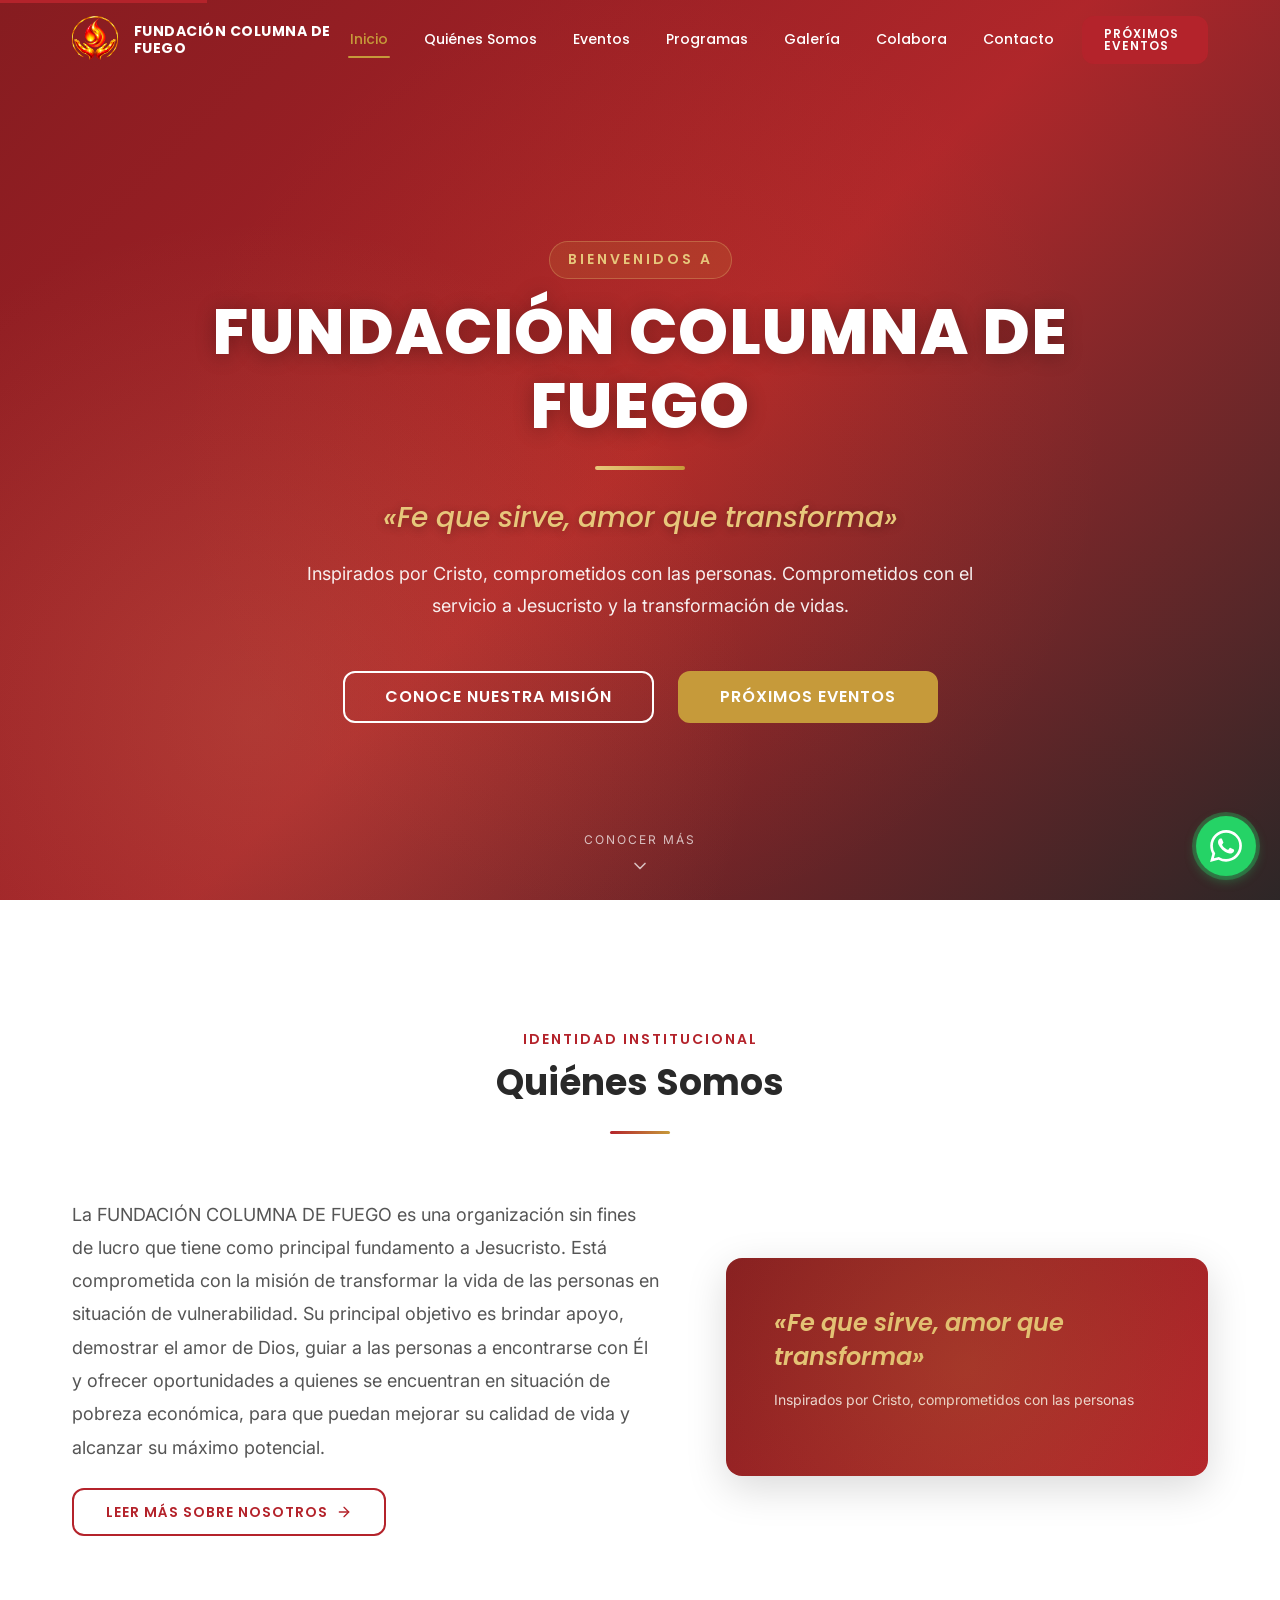
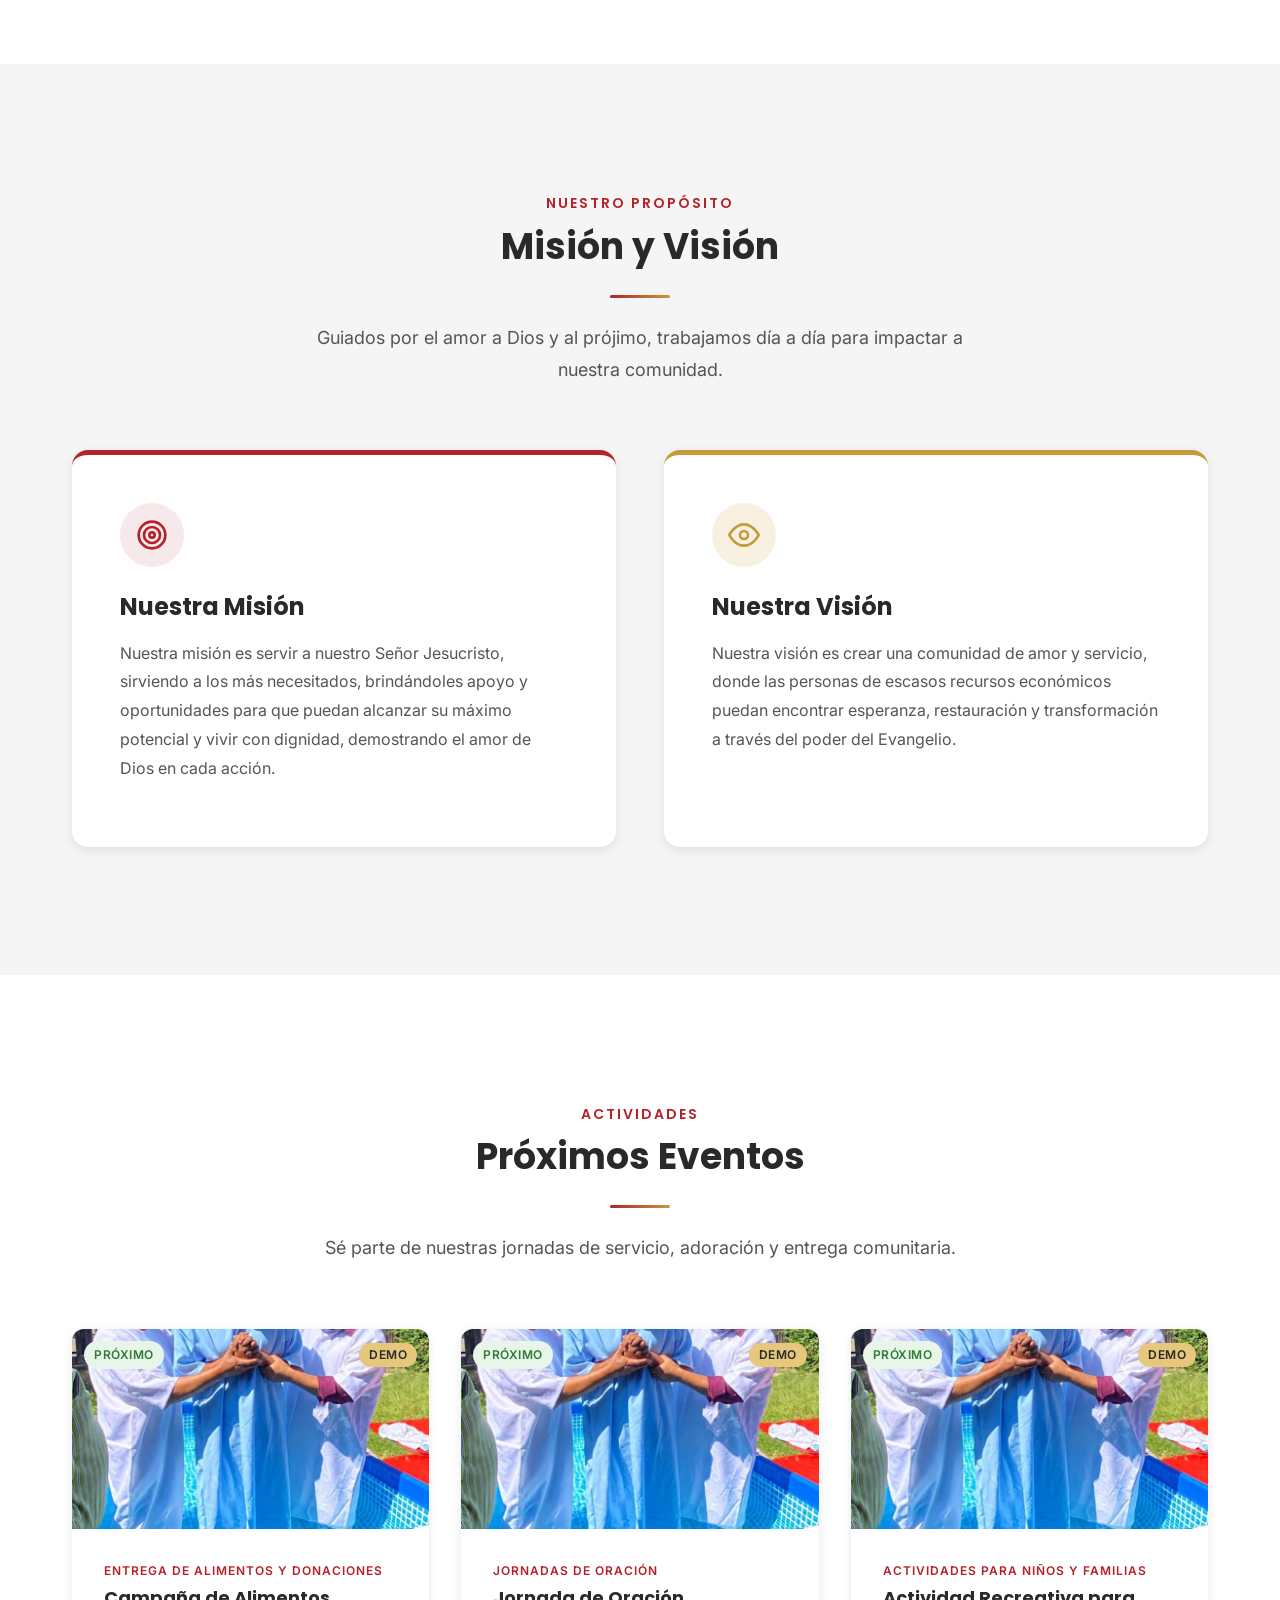
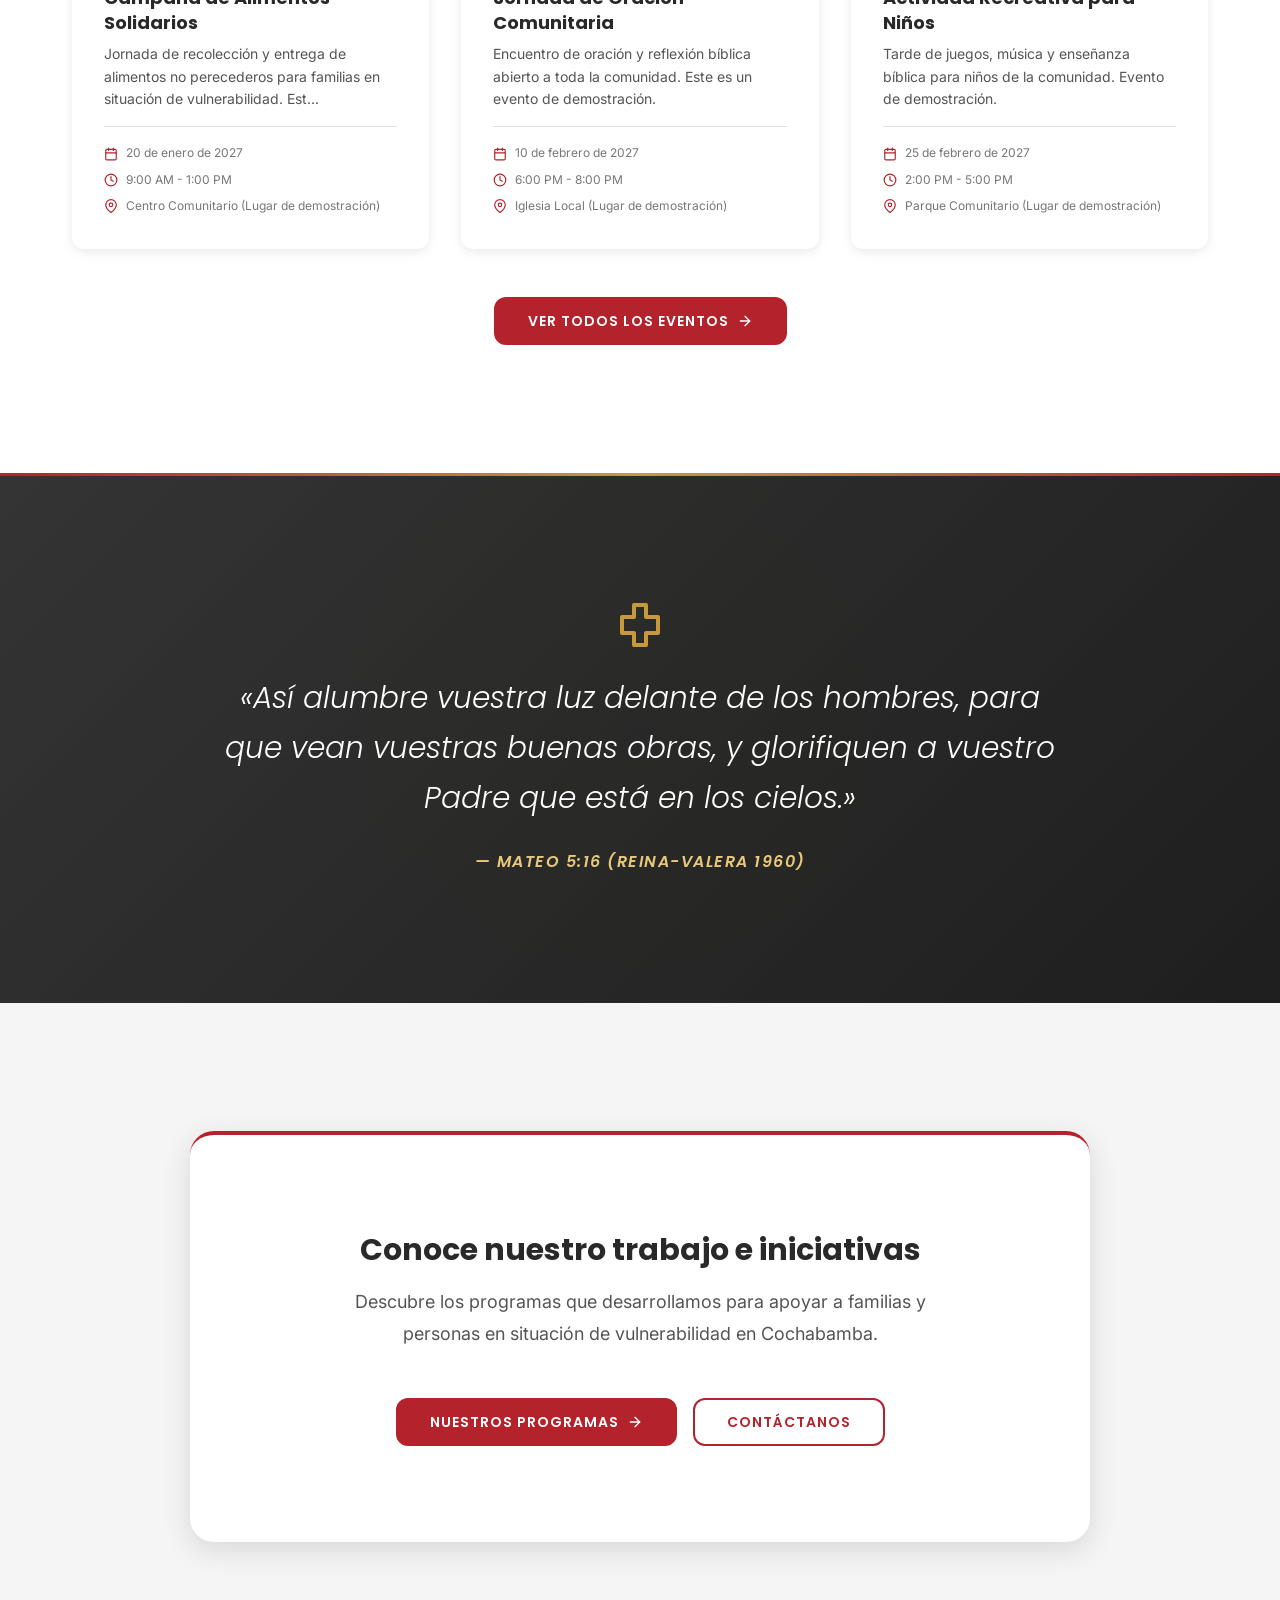
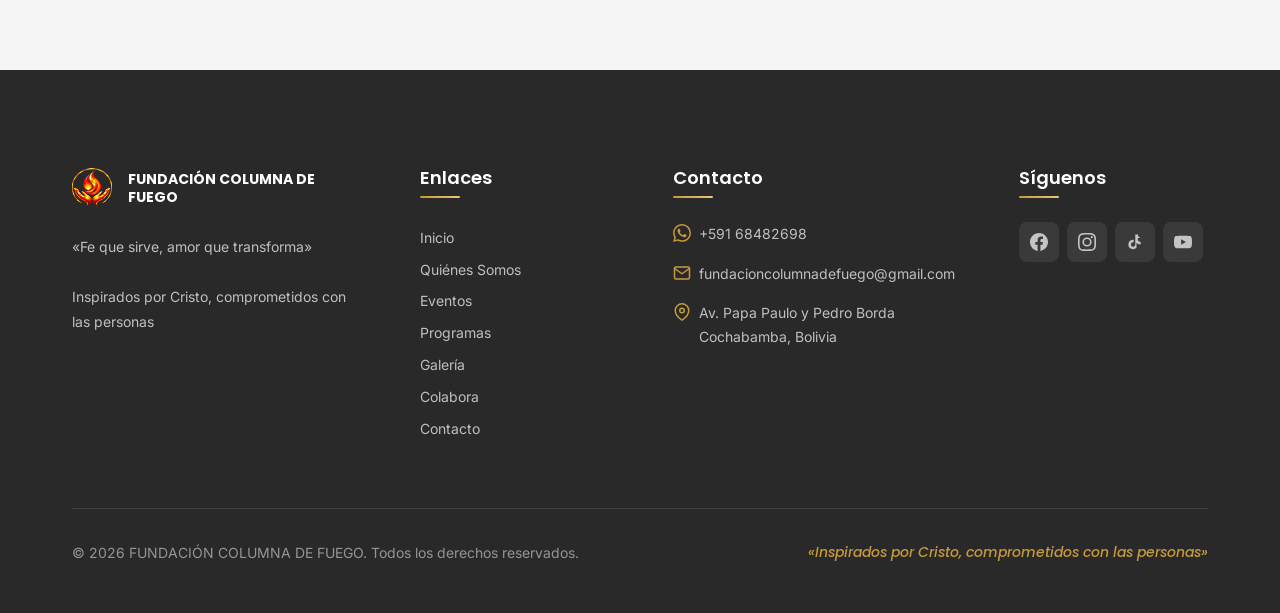
<file: index.html>
<!DOCTYPE html>
<html lang="es">
<head>
  <meta charset="UTF-8">
  <meta name="viewport" content="width=device-width, initial-scale=1.0">
  <meta name="description" content="Fundación Columna de Fuego — Organización cristiana sin fines de lucro en Cochabamba, Bolivia. Comprometida con el servicio a Jesucristo y la transformación de vidas en situación de vulnerabilidad. Fe que sirve, amor que transforma.">
  <meta name="keywords" content="Fundación Columna de Fuego, ayuda social, cristiana, iglesia, Cochabamba, Bolivia, Jesucristo, donaciones, solidaridad, fe, esperanza">
  <meta name="author" content="Fundación Columna de Fuego">

  <!-- Open Graph / Redes Sociales -->
  <meta property="og:type" content="website">
  <meta property="og:title" content="FUNDACIÓN COLUMNA DE FUEGO | Fe que sirve, amor que transforma">
  <meta property="og:description" content="Organización cristiana sin fines de lucro cuyo fundamento es Jesucristo. Servimos a los más necesitados demostrando el amor de Dios en cada acción.">
  <meta property="og:locale" content="es_BO">

  <title>FUNDACIÓN COLUMNA DE FUEGO | Fe que sirve, amor que transforma</title>

  <!-- Favicon SVG en línea para no depender de archivo binario -->
  <link rel="icon" type="image/svg+xml" href="./assets/logo-fundacion-TAgbaMfx.png">

  <script type="module" crossorigin src="./assets/main-B0HlkJUL.js"></script>
  <link rel="modulepreload" crossorigin href="./assets/animations-D25EQhSp.js">
  <link rel="stylesheet" crossorigin href="./assets/animations-GTrDwTjg.css">
  <link rel="stylesheet" crossorigin href="./assets/main-ByaXsfVJ.css">
</head>
<body>
  <div id="header-root"></div>

  <main id="main-content">
    <!-- Hero Principal -->
    <section id="hero" class="hero" aria-label="Sección principal"></section>

    <!-- Sección de Identidad -->
    <section id="identity" class="section identity" aria-labelledby="identity-title"></section>

    <!-- Misión y Visión -->
    <section id="mission-vision" class="section section--alt mission-vision" aria-labelledby="mv-title"></section>

    <!-- Actividades Destacadas -->
    <section id="featured-events" class="section featured-events" aria-labelledby="events-title"></section>

    <!-- Sección Bíblica -->
    <section id="bible-verse" class="bible-verse" aria-label="Versículo bíblico"></section>

    <!-- Llamado Institucional -->
    <section id="cta-section" class="section section--alt cta-section" aria-labelledby="cta-title"></section>
  </main>

  <div id="footer-root"></div>

</body>
</html>
</file>
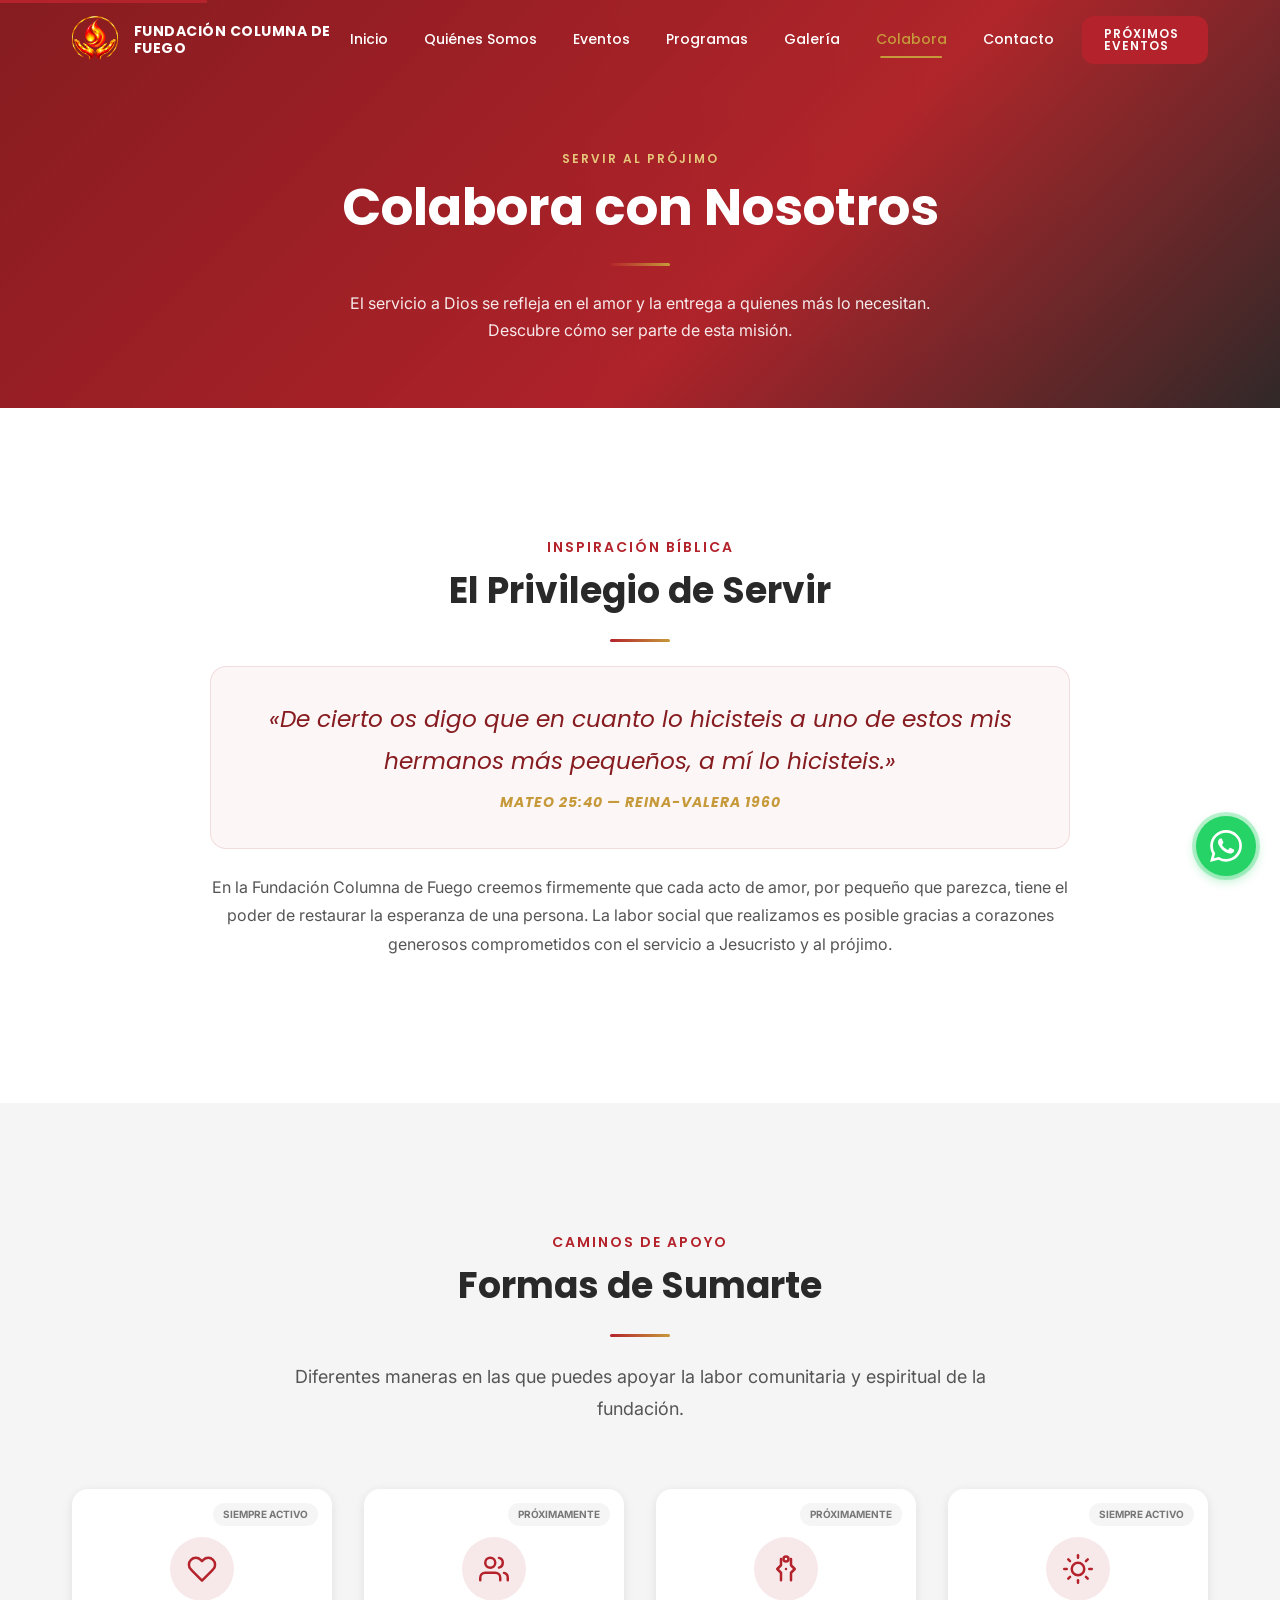
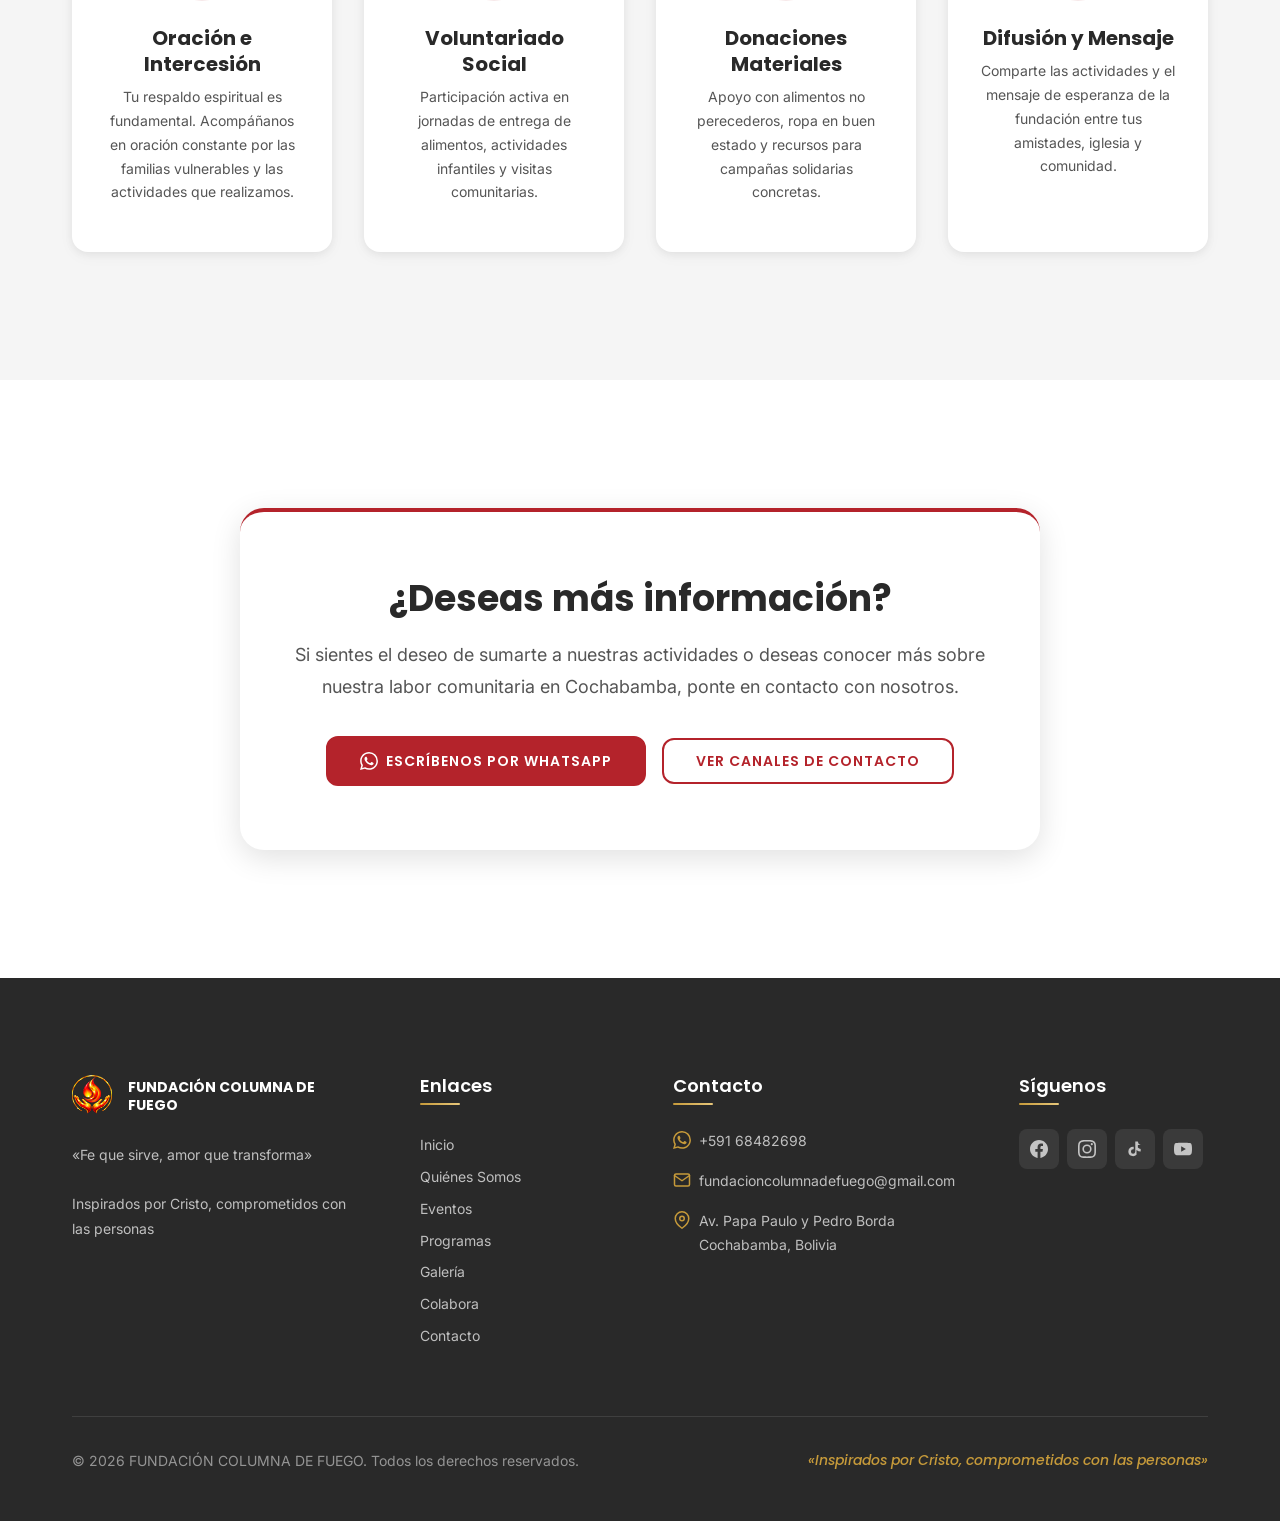
<file: colabora.html>
<!DOCTYPE html>
<html lang="es">
<head>
  <meta charset="UTF-8">
  <meta name="viewport" content="width=device-width, initial-scale=1.0">
  <meta name="description" content="Colabora con la Fundación Columna de Fuego. Súmate con tu oración, servicio y apoyo solidario para transformar vidas en Cochabamba, Bolivia.">
  <meta name="keywords" content="colaborar, donaciones, voluntariado, apoyo social, iglesia, oracion, Cochabamba, Bolivia">
  <meta name="author" content="Fundación Columna de Fuego">

  <meta property="og:type" content="website">
  <meta property="og:title" content="Colabora con Nosotros | FUNDACIÓN COLUMNA DE FUEGO">
  <meta property="og:description" content="«Fe que sirve, amor que transforma». Conoce cómo puedes sumarte y apoyar nuestra labor institucional.">
  <meta property="og:locale" content="es_BO">

  <title>Colabora con Nosotros | FUNDACIÓN COLUMNA DE FUEGO</title>

  <link rel="icon" type="image/svg+xml" href="data:image/svg+xml,<svg xmlns='http://www.w3.org/2000/svg' viewBox='0 0 100 100'><rect width='100' height='100' rx='20' fill='%23B4232B'/><path d='M50 15 L50 85 M25 40 L75 40' stroke='%23C69A3A' stroke-width='10' stroke-linecap='round'/></svg>">
  <script type="module" crossorigin src="./assets/collaborate-CDt7gRXk.js"></script>
  <link rel="modulepreload" crossorigin href="./assets/animations-D25EQhSp.js">
  <link rel="stylesheet" crossorigin href="./assets/animations-GTrDwTjg.css">
  <link rel="stylesheet" crossorigin href="./assets/collaborate-9_zZs5bs.css">
</head>
<body>
  <div id="header-root"></div>

  <main id="main-content">
    <header class="page-hero">
      <div class="page-hero__container fade-in">
        <span class="page-hero__subtitle">Servir al Prójimo</span>
        <h1 class="page-hero__title">Colabora con Nosotros</h1>
        <div class="section__divider"></div>
        <p class="page-hero__description">El servicio a Dios se refleja en el amor y la entrega a quienes más lo necesitan. Descubre cómo ser parte de esta misión.</p>
      </div>
    </header>

    <!-- Sección de Mensaje Espiritual -->
    <section class="section collaborate-message" id="collaborate-message" aria-labelledby="collab-msg-title"></section>

    <!-- Formas de colaboración institucional -->
    <section class="section section--alt collaborate-ways" id="collaborate-ways" aria-labelledby="collab-ways-title"></section>

    <!-- Llamado al Contacto -->
    <section class="section collaborate-cta" id="collaborate-cta" aria-labelledby="collab-cta-title"></section>
  </main>

  <div id="footer-root"></div>

</body>
</html>
</file>
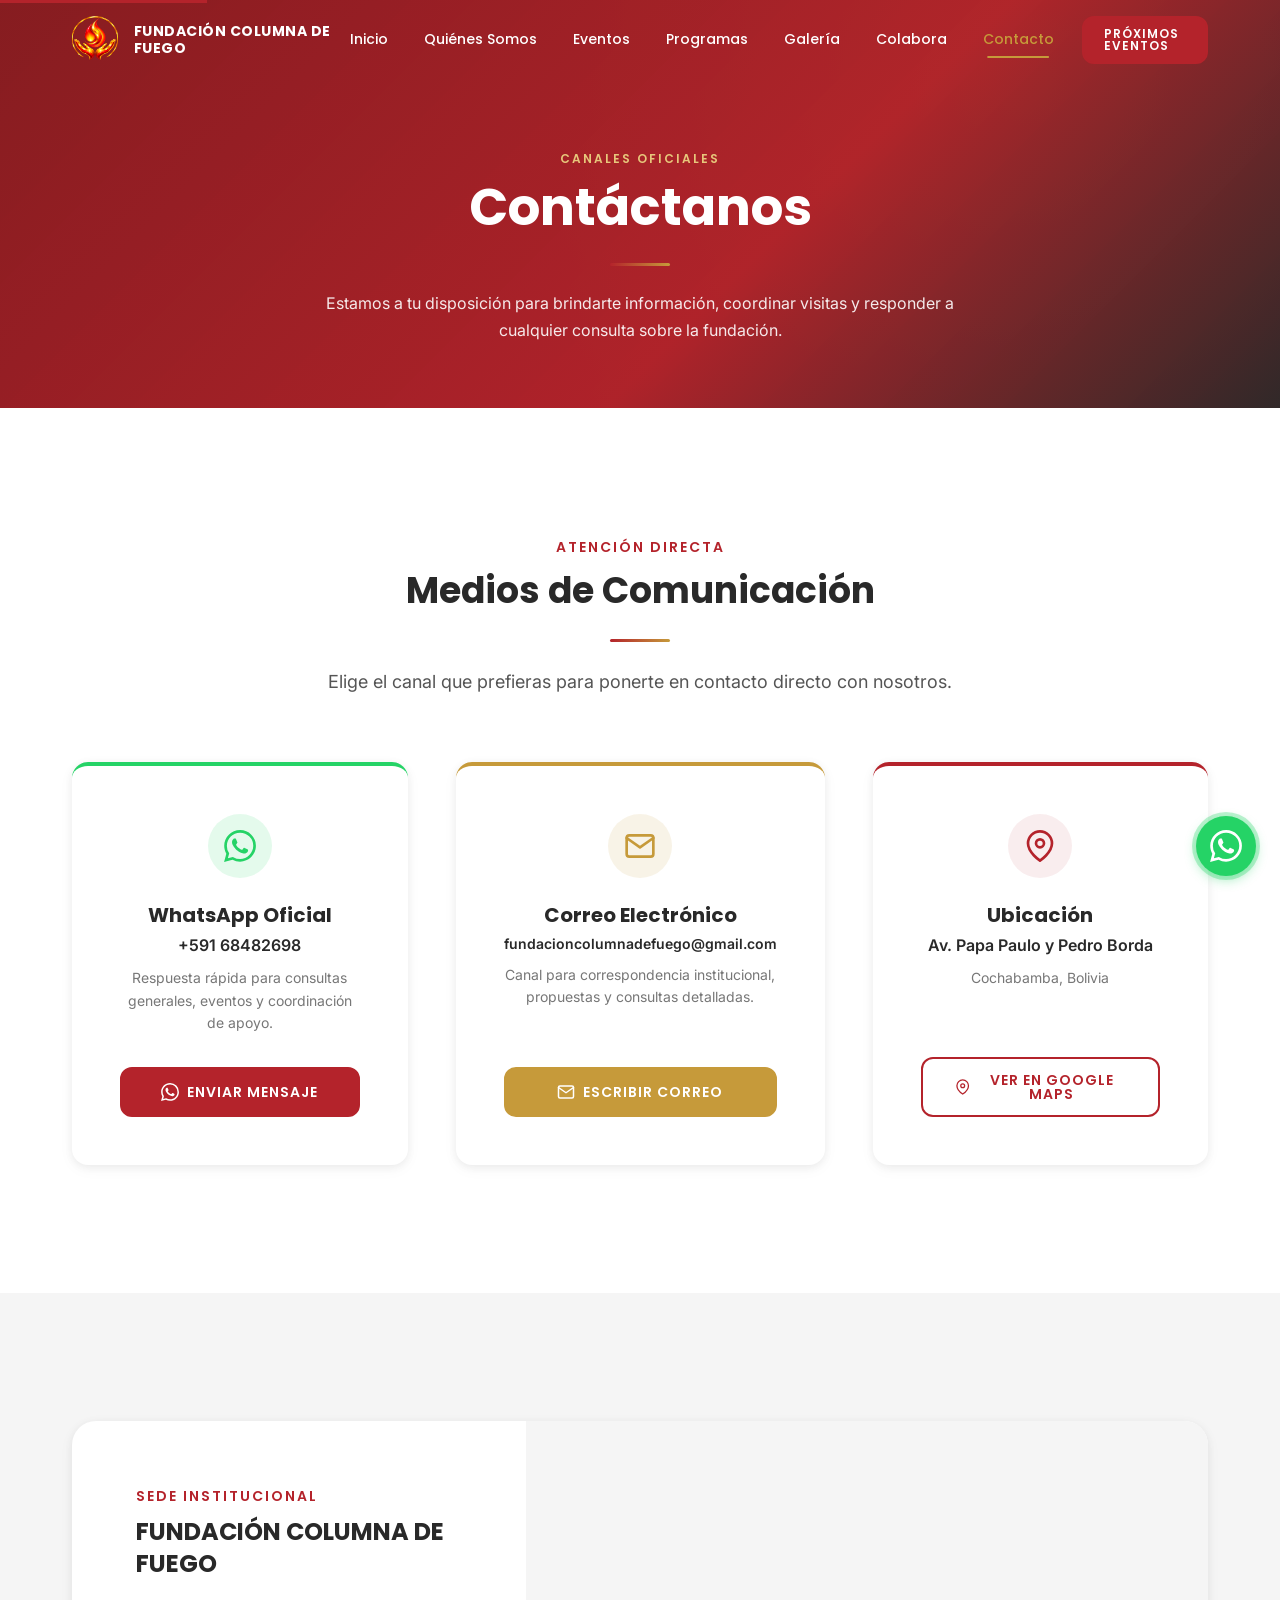
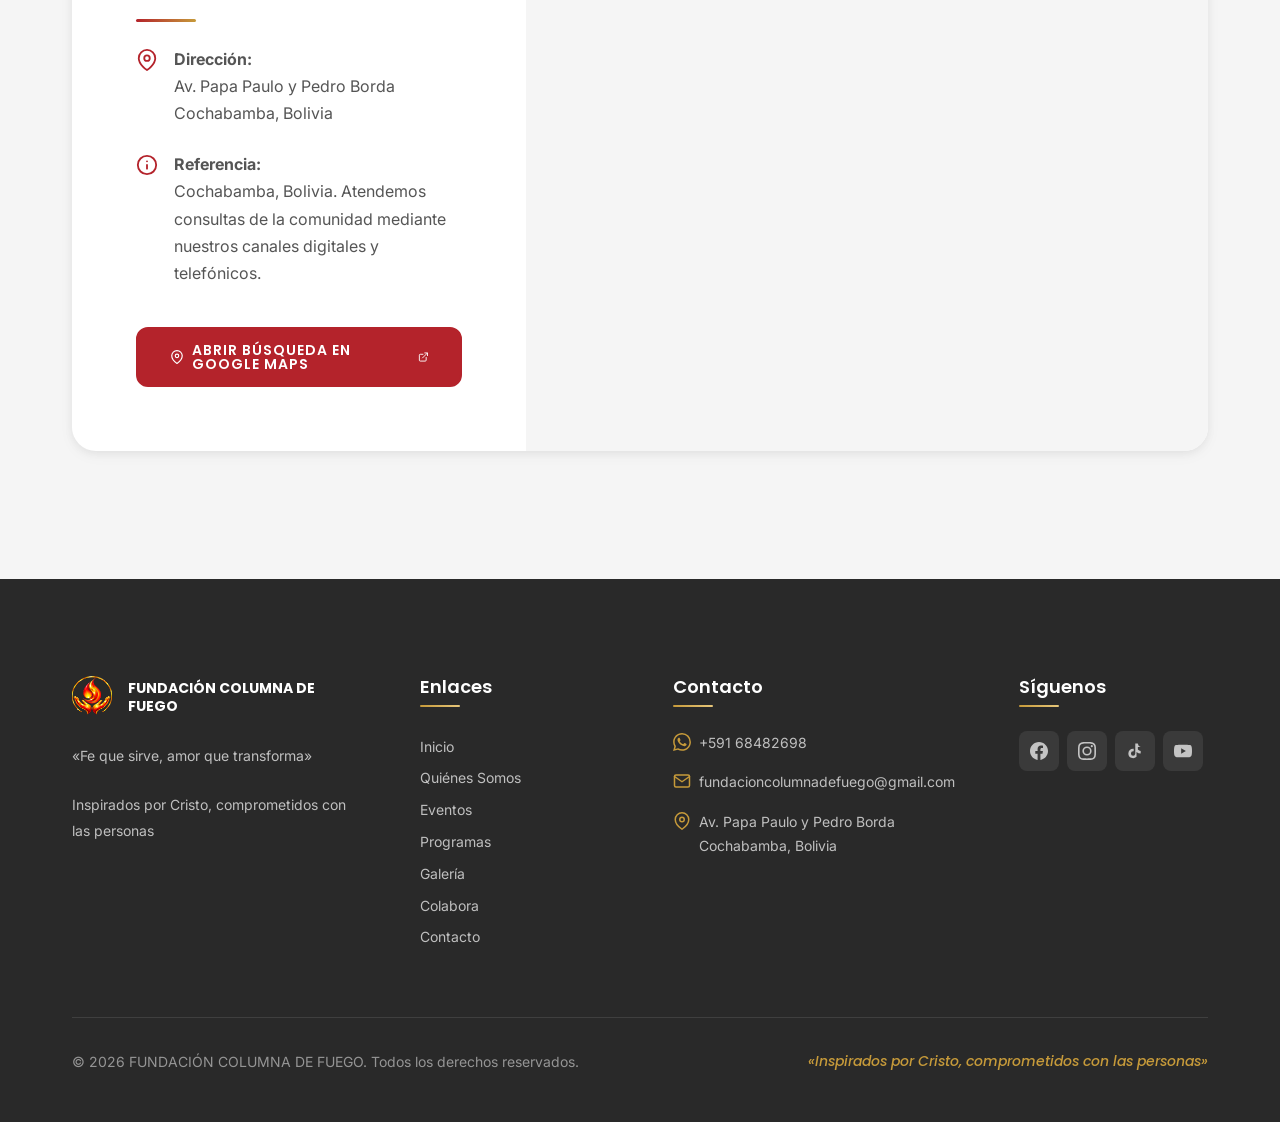
<file: contacto.html>
<!DOCTYPE html>
<html lang="es">
<head>
  <meta charset="UTF-8">
  <meta name="viewport" content="width=device-width, initial-scale=1.0">
  <meta name="description" content="Contacto oficial de la Fundación Columna de Fuego en Cochabamba, Bolivia. WhatsApp, correo electrónico y ubicación geográfica.">
  <meta name="keywords" content="contacto, telefono, whatsapp, direccion, correo, fundacion cristiana, Cochabamba, Bolivia">
  <meta name="author" content="Fundación Columna de Fuego">

  <meta property="og:type" content="website">
  <meta property="og:title" content="Contacto | FUNDACIÓN COLUMNA DE FUEGO">
  <meta property="og:description" content="Escríbenos directamente por WhatsApp, envíanos un correo o visítanos en Cochabamba, Bolivia.">
  <meta property="og:locale" content="es_BO">

  <title>Contacto | FUNDACIÓN COLUMNA DE FUEGO</title>

  <link rel="icon" type="image/svg+xml" href="data:image/svg+xml,<svg xmlns='http://www.w3.org/2000/svg' viewBox='0 0 100 100'><rect width='100' height='100' rx='20' fill='%23B4232B'/><path d='M50 15 L50 85 M25 40 L75 40' stroke='%23C69A3A' stroke-width='10' stroke-linecap='round'/></svg>">
  <script type="module" crossorigin src="./assets/contact-CKYSGNV0.js"></script>
  <link rel="modulepreload" crossorigin href="./assets/animations-D25EQhSp.js">
  <link rel="stylesheet" crossorigin href="./assets/animations-GTrDwTjg.css">
  <link rel="stylesheet" crossorigin href="./assets/contact-BDlUkIXe.css">
</head>
<body>
  <div id="header-root"></div>

  <main id="main-content">
    <header class="page-hero">
      <div class="page-hero__container fade-in">
        <span class="page-hero__subtitle">Canales Oficiales</span>
        <h1 class="page-hero__title">Contáctanos</h1>
        <div class="section__divider"></div>
        <p class="page-hero__description">Estamos a tu disposición para brindarte información, coordinar visitas y responder a cualquier consulta sobre la fundación.</p>
      </div>
    </header>

    <!-- Tarjetas de canales de contacto -->
    <section class="section contact-cards-section" id="contact-cards" aria-labelledby="contact-cards-title"></section>

    <!-- Ubicación y Mapa Interactivo -->
    <section class="section section--alt contact-map-section" id="contact-map" aria-labelledby="contact-map-title"></section>
  </main>

  <div id="footer-root"></div>

</body>
</html>
</file>
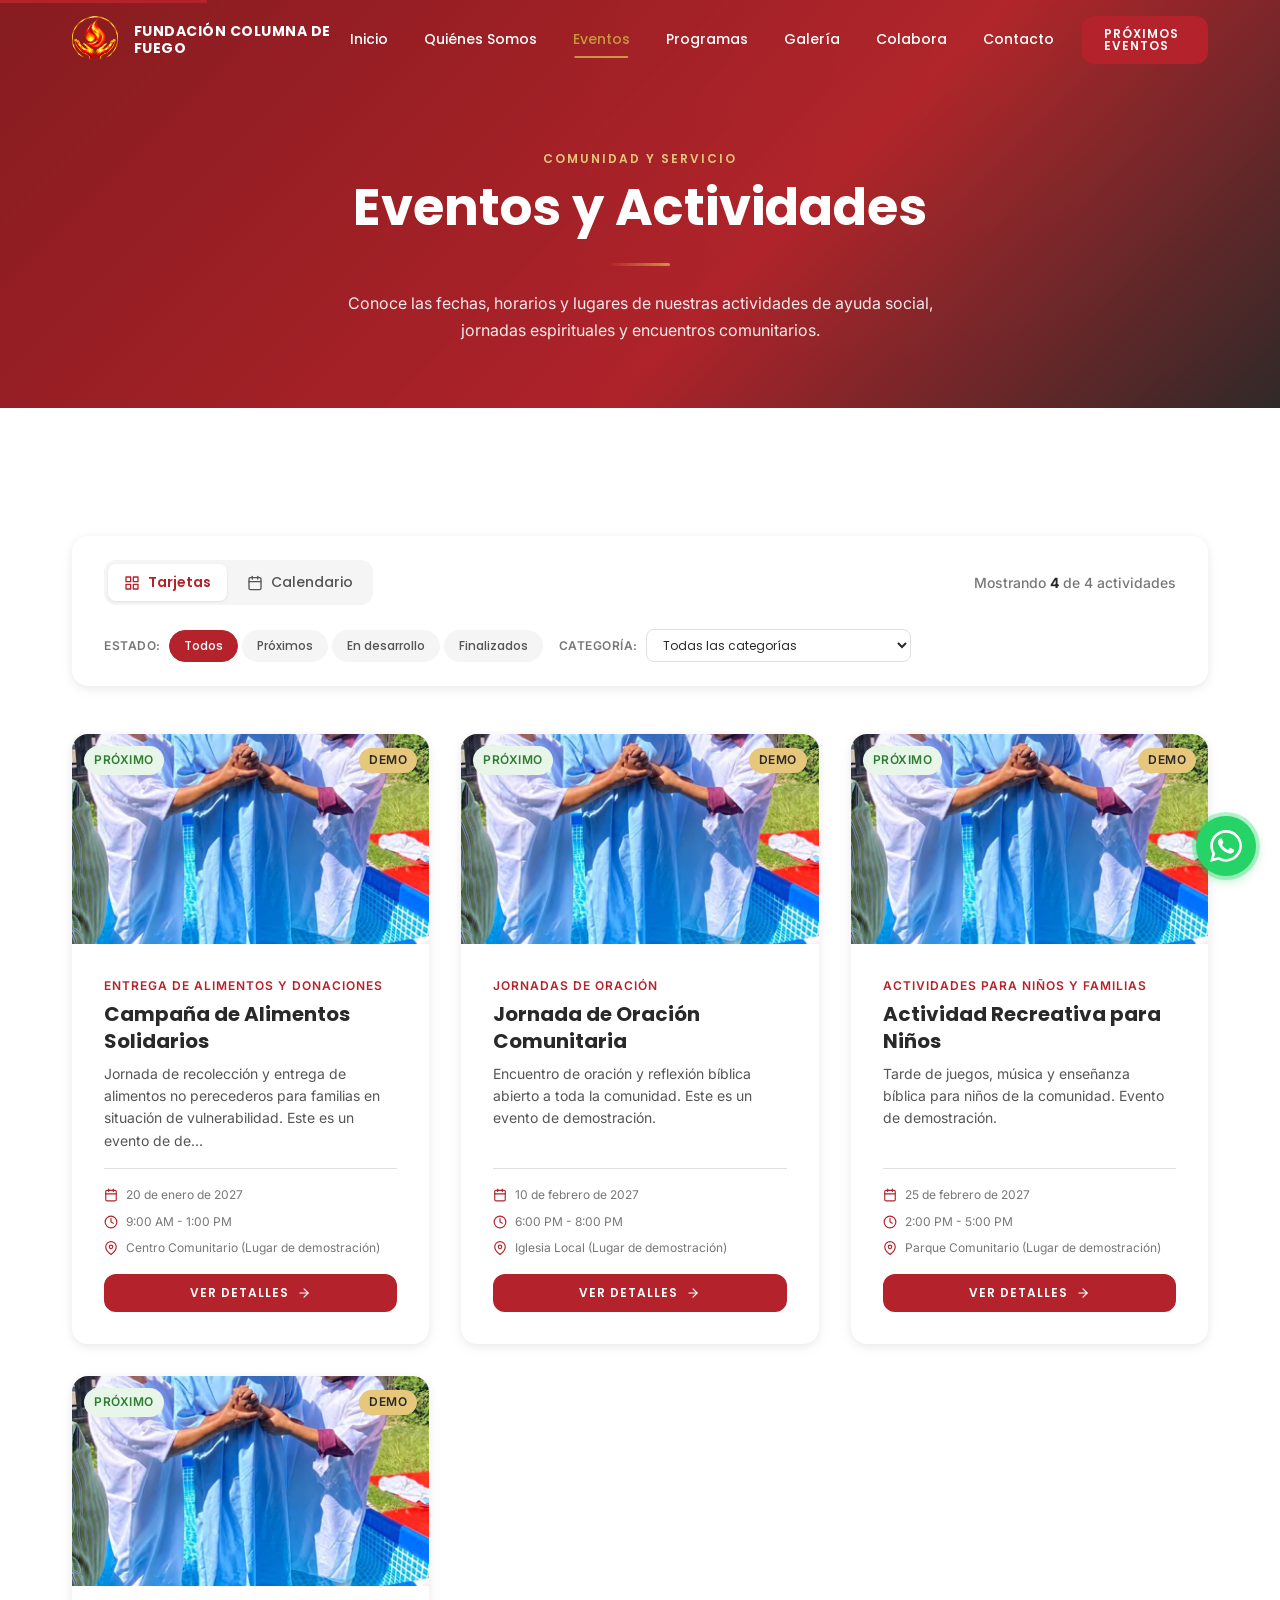
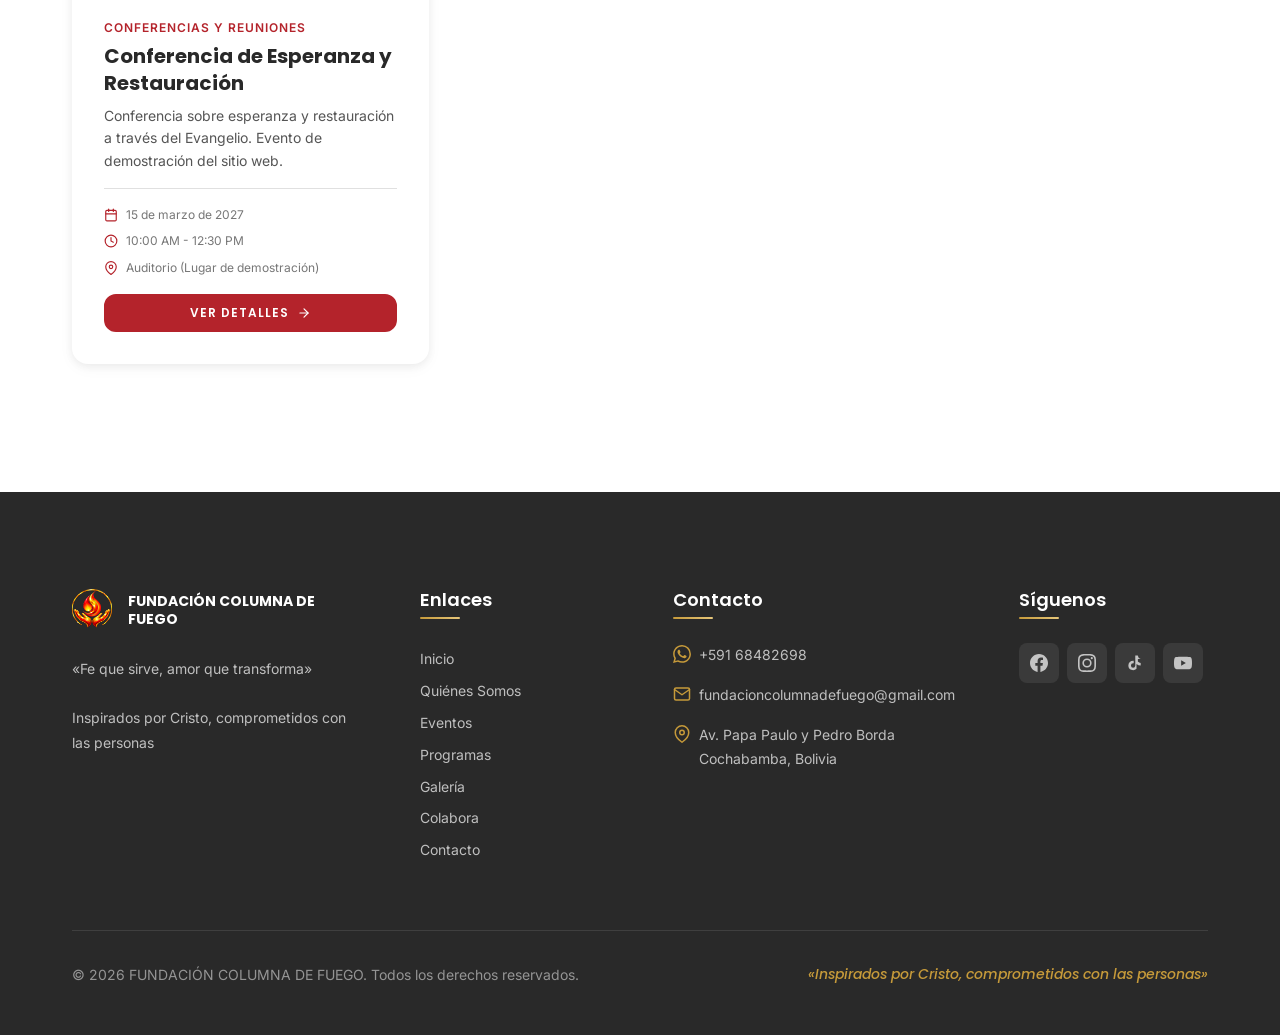
<file: eventos.html>
<!DOCTYPE html>
<html lang="es">
<head>
  <meta charset="UTF-8">
  <meta name="viewport" content="width=device-width, initial-scale=1.0">
  <meta name="description" content="Eventos y actividades de la Fundación Columna de Fuego en Cochabamba, Bolivia. Conoce nuestras campañas solidarias, jornadas de oración y ayuda comunitaria.">
  <meta name="keywords" content="eventos, actividades, ayuda social, oracion, fundacion cristiana, Cochabamba, Bolivia">
  <meta name="author" content="Fundación Columna de Fuego">

  <meta property="og:type" content="website">
  <meta property="og:title" content="Eventos y Actividades | FUNDACIÓN COLUMNA DE FUEGO">
  <meta property="og:description" content="Consulta las fechas, horarios y detalles de nuestras próximas actividades y campañas solidarias.">
  <meta property="og:locale" content="es_BO">

  <title>Eventos y Actividades | FUNDACIÓN COLUMNA DE FUEGO</title>

  <link rel="icon" type="image/svg+xml" href="data:image/svg+xml,<svg xmlns='http://www.w3.org/2000/svg' viewBox='0 0 100 100'><rect width='100' height='100' rx='20' fill='%23B4232B'/><path d='M50 15 L50 85 M25 40 L75 40' stroke='%23C69A3A' stroke-width='10' stroke-linecap='round'/></svg>">
  <script type="module" crossorigin src="./assets/events-BzAnMGj7.js"></script>
  <link rel="modulepreload" crossorigin href="./assets/animations-D25EQhSp.js">
  <link rel="stylesheet" crossorigin href="./assets/animations-GTrDwTjg.css">
  <link rel="stylesheet" crossorigin href="./assets/events-D72CisSm.css">
</head>
<body>
  <div id="header-root"></div>

  <main id="main-content">
    <!-- Banner de página -->
    <header class="page-hero">
      <div class="page-hero__container fade-in">
        <span class="page-hero__subtitle">Comunidad y Servicio</span>
        <h1 class="page-hero__title">Eventos y Actividades</h1>
        <div class="section__divider"></div>
        <p class="page-hero__description">Conoce las fechas, horarios y lugares de nuestras actividades de ayuda social, jornadas espirituales y encuentros comunitarios.</p>
      </div>
    </header>

    <!-- Contenido principal de eventos -->
    <section class="section events-section" id="events-app">
      <div class="container">
        <!-- Barra de herramientas (Filtros y Selector de vista) -->
        <div class="events-toolbar fade-in" id="events-toolbar"></div>

        <!-- Contenedor dinámico (Tarjetas o Calendario) -->
        <div class="events-view-container" id="events-view-container"></div>
      </div>
    </section>

    <!-- Modal de detalle de evento -->
    <div class="event-modal" id="event-modal" role="dialog" aria-modal="true" aria-hidden="true">
      <div class="event-modal__overlay" id="event-modal-overlay"></div>
      <div class="event-modal__panel" id="event-modal-panel"></div>
    </div>
  </main>

  <div id="footer-root"></div>

</body>
</html>
</file>
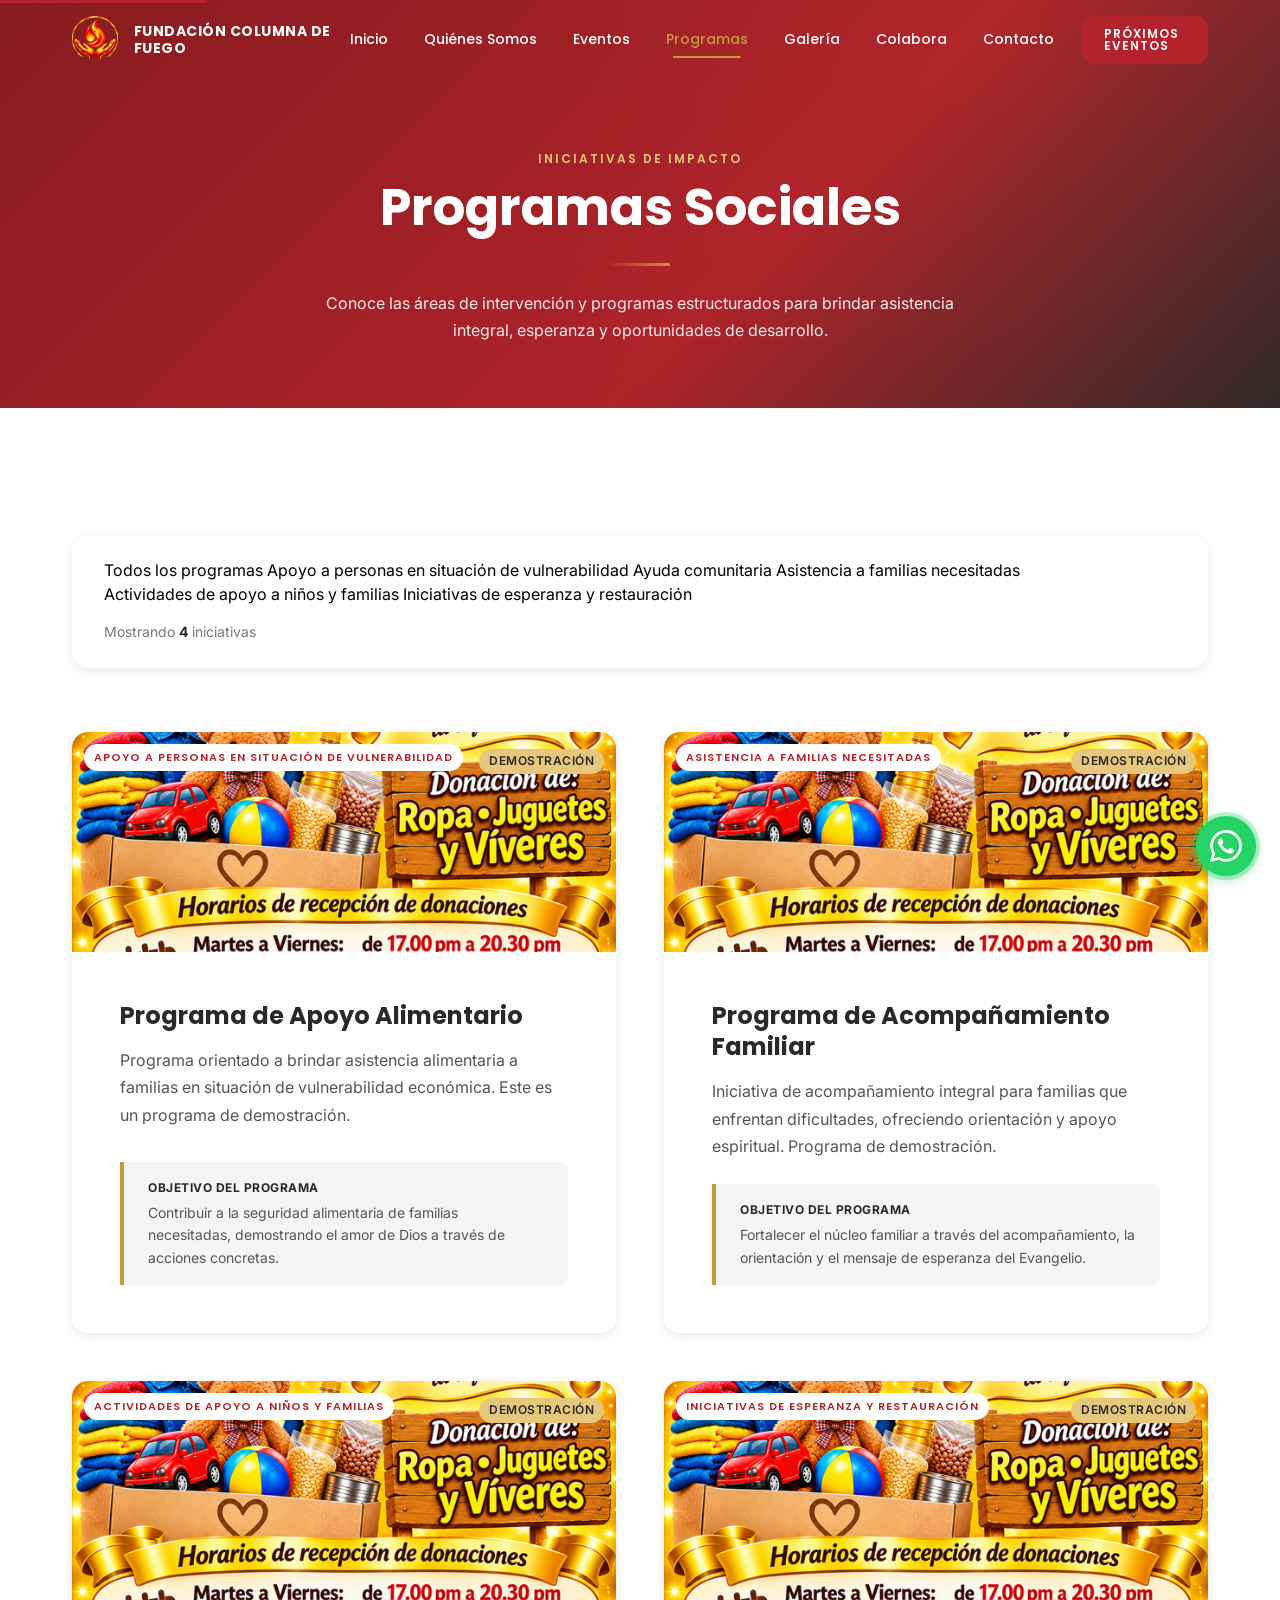
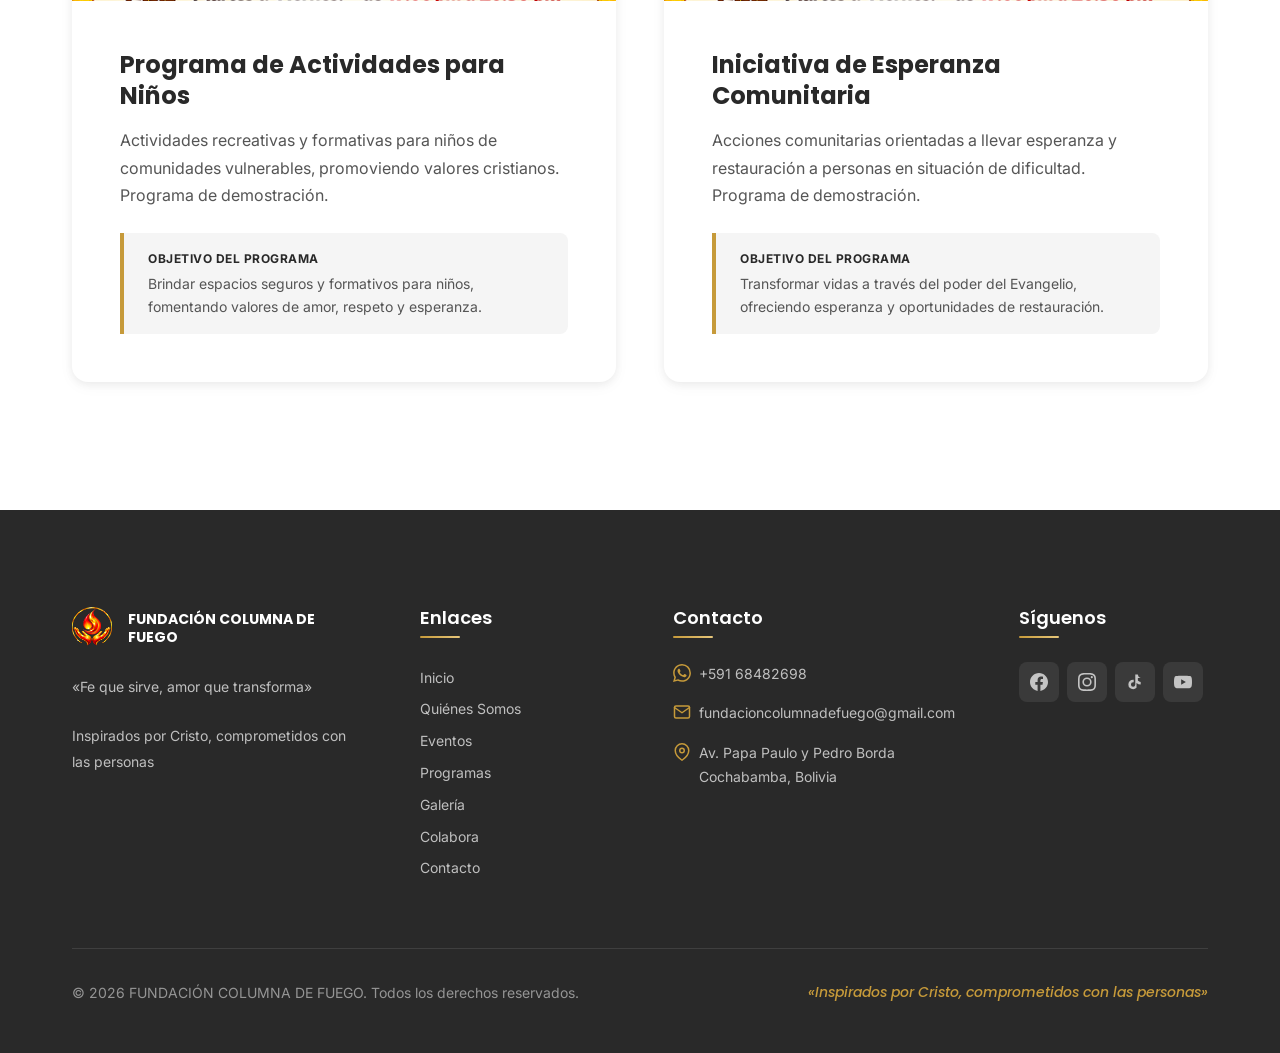
<file: programas.html>
<!DOCTYPE html>
<html lang="es">
<head>
  <meta charset="UTF-8">
  <meta name="viewport" content="width=device-width, initial-scale=1.0">
  <meta name="description" content="Programas e iniciativas sociales de la Fundación Columna de Fuego en Cochabamba, Bolivia. Apoyo alimentario, acompañamiento familiar y asistencia comunitaria.">
  <meta name="keywords" content="programas sociales, ayuda humanitaria, ayuda comunitaria, fundacion cristiana, Cochabamba, Bolivia">
  <meta name="author" content="Fundación Columna de Fuego">

  <meta property="og:type" content="website">
  <meta property="og:title" content="Programas Sociales | FUNDACIÓN COLUMNA DE FUEGO">
  <meta property="og:description" content="Conoce nuestras iniciativas y programas orientados a transformar la vida de personas y familias en situación de vulnerabilidad.">
  <meta property="og:locale" content="es_BO">

  <title>Programas Sociales | FUNDACIÓN COLUMNA DE FUEGO</title>

  <link rel="icon" type="image/svg+xml" href="data:image/svg+xml,<svg xmlns='http://www.w3.org/2000/svg' viewBox='0 0 100 100'><rect width='100' height='100' rx='20' fill='%23B4232B'/><path d='M50 15 L50 85 M25 40 L75 40' stroke='%23C69A3A' stroke-width='10' stroke-linecap='round'/></svg>">
  <script type="module" crossorigin src="./assets/programs-B3iB6JNG.js"></script>
  <link rel="modulepreload" crossorigin href="./assets/animations-D25EQhSp.js">
  <link rel="stylesheet" crossorigin href="./assets/animations-GTrDwTjg.css">
  <link rel="stylesheet" crossorigin href="./assets/programs-D4AlLBE5.css">
</head>
<body>
  <div id="header-root"></div>

  <main id="main-content">
    <header class="page-hero">
      <div class="page-hero__container fade-in">
        <span class="page-hero__subtitle">Iniciativas de Impacto</span>
        <h1 class="page-hero__title">Programas Sociales</h1>
        <div class="section__divider"></div>
        <p class="page-hero__description">Conoce las áreas de intervención y programas estructurados para brindar asistencia integral, esperanza y oportunidades de desarrollo.</p>
      </div>
    </header>

    <section class="section programs-section" id="programs-app">
      <div class="container">
        <!-- Filtros de categoría -->
        <div class="programs-toolbar fade-in" id="programs-toolbar"></div>

        <!-- Cuadrícula de programas -->
        <div class="programs-grid" id="programs-grid"></div>
      </div>
    </section>
  </main>

  <div id="footer-root"></div>

</body>
</html>
</file>
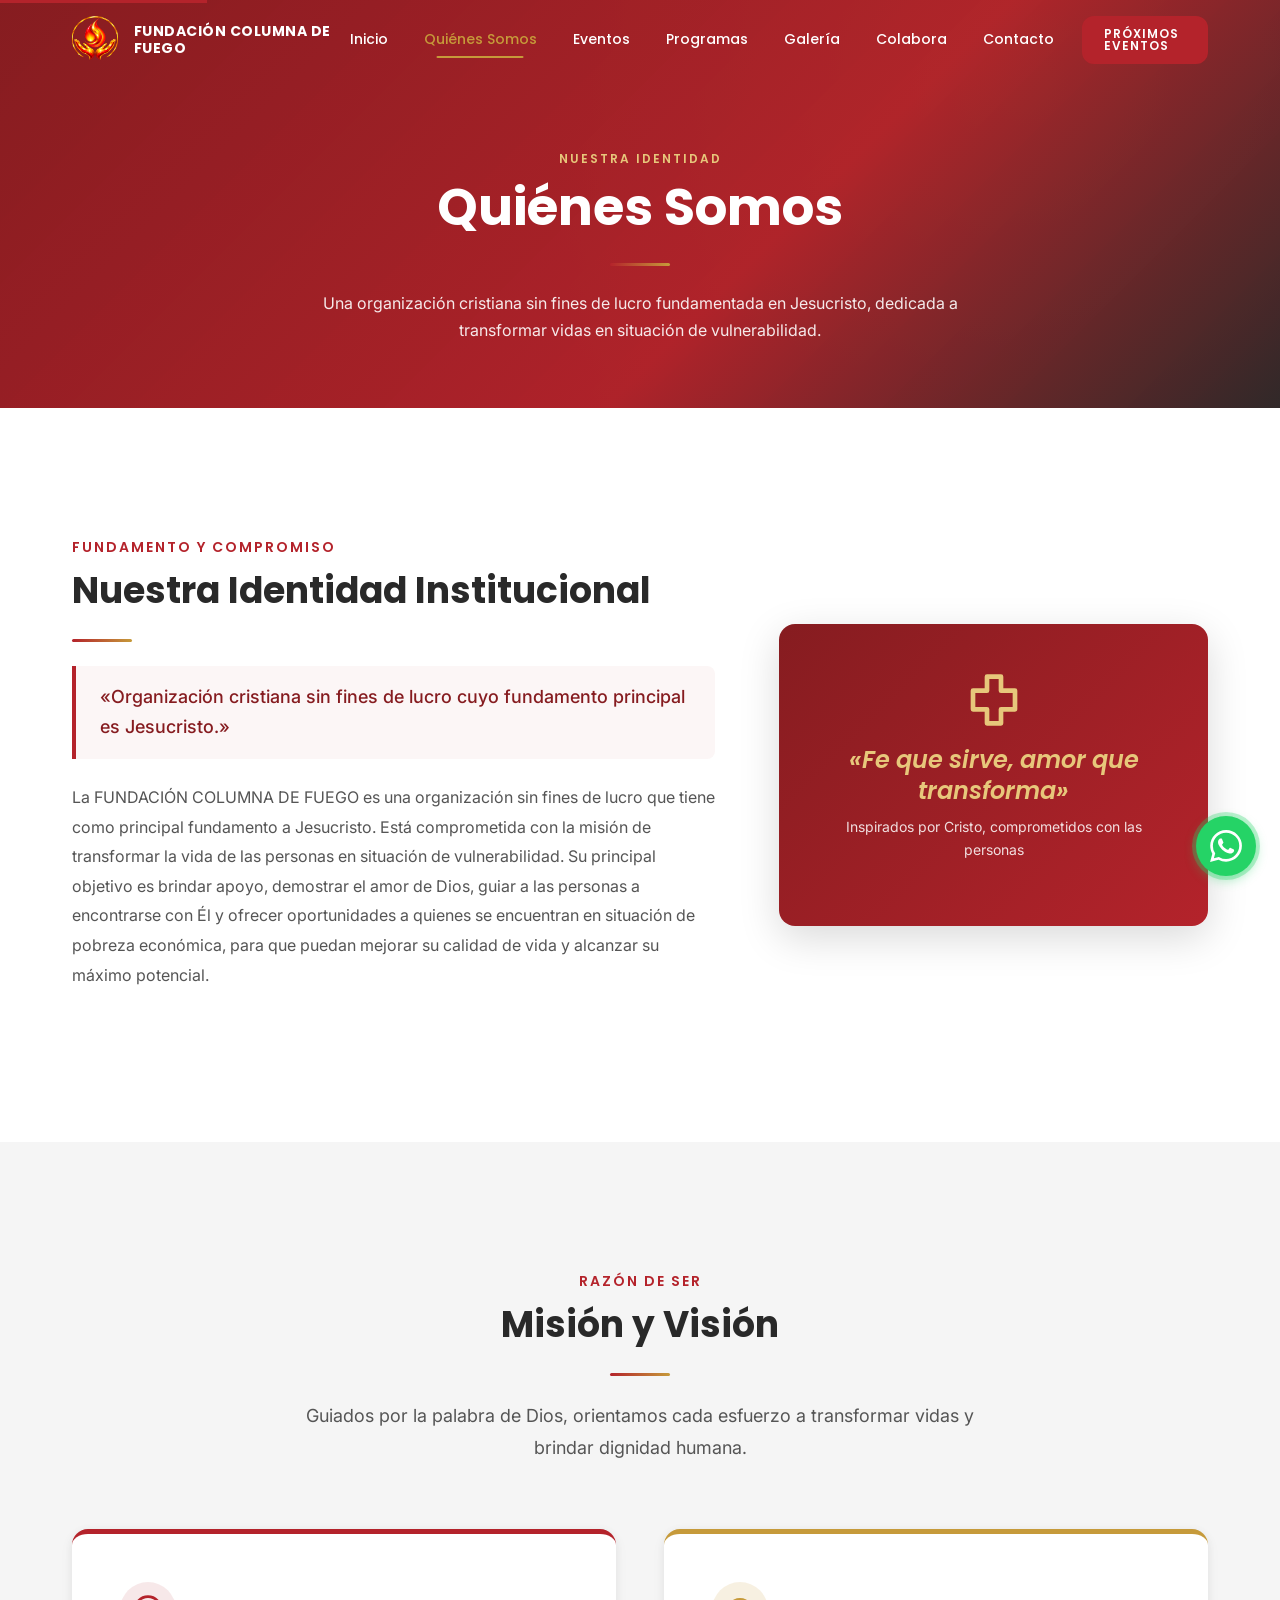
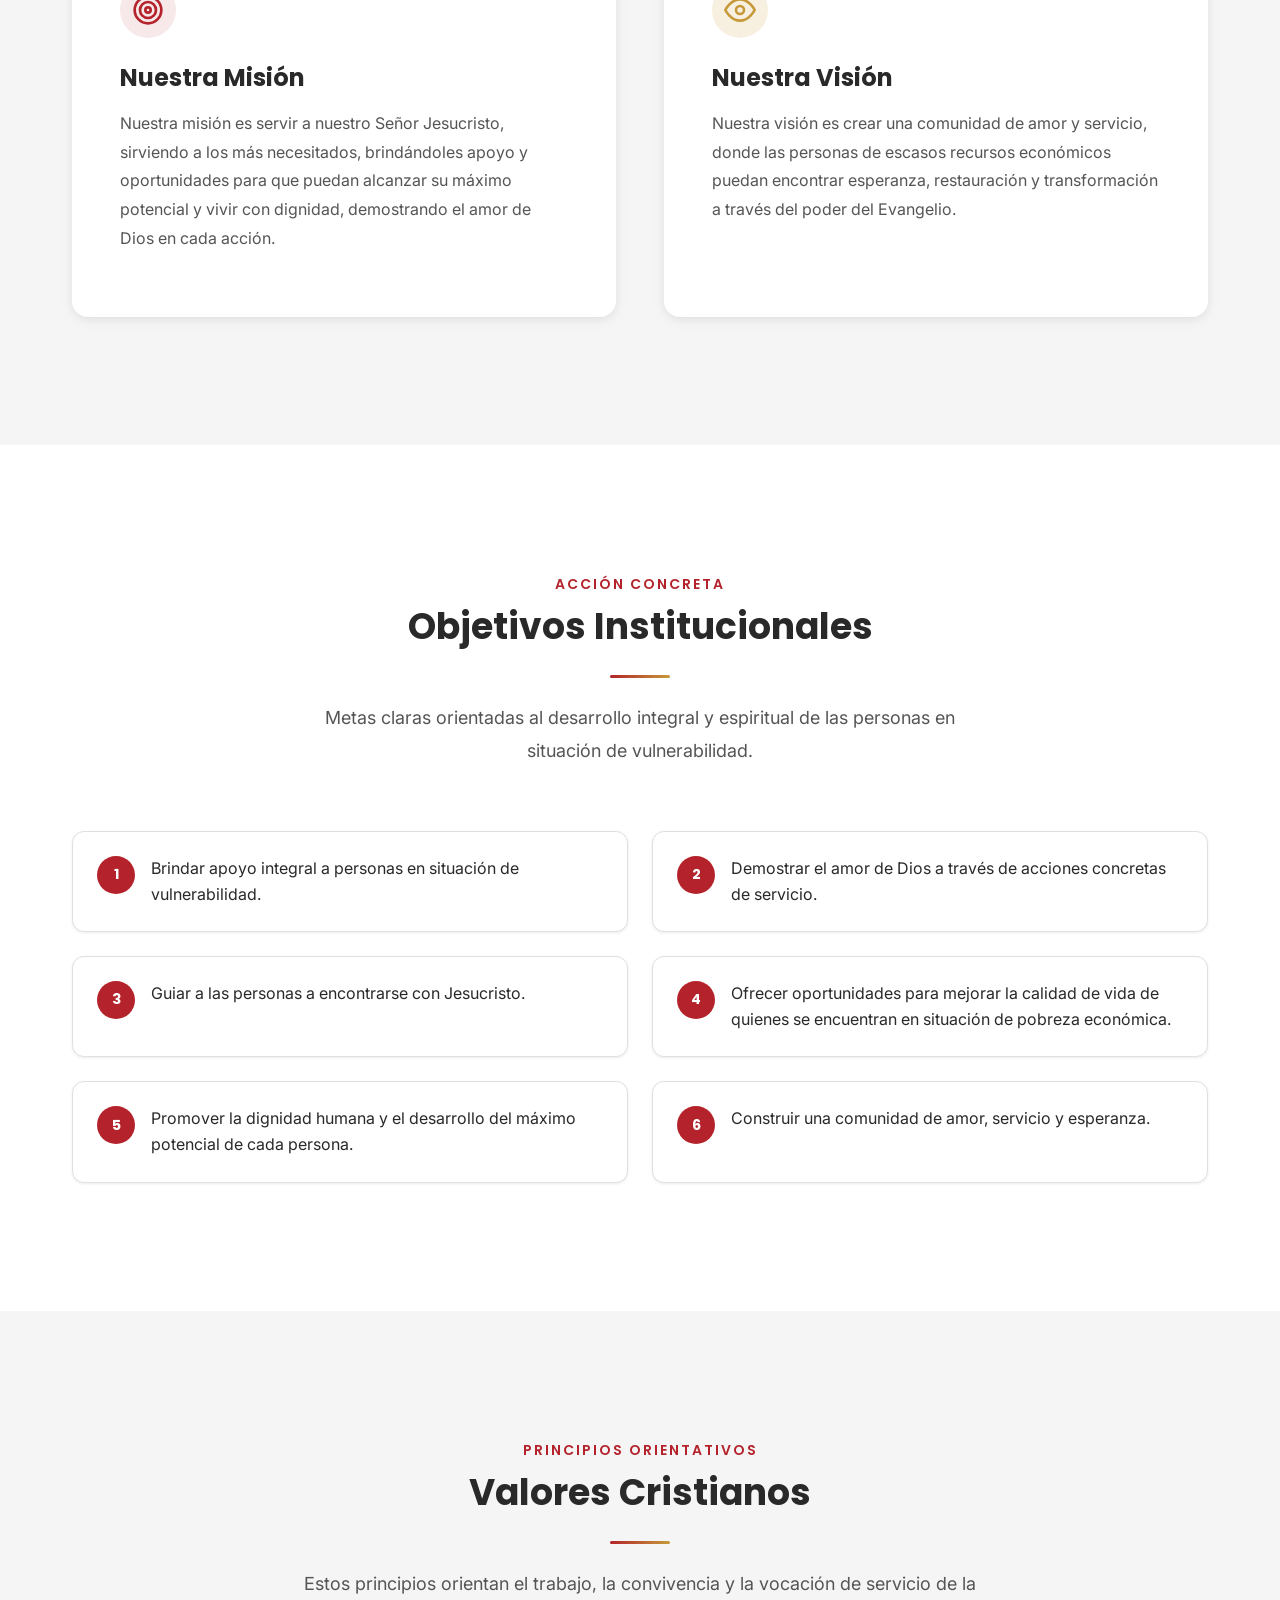
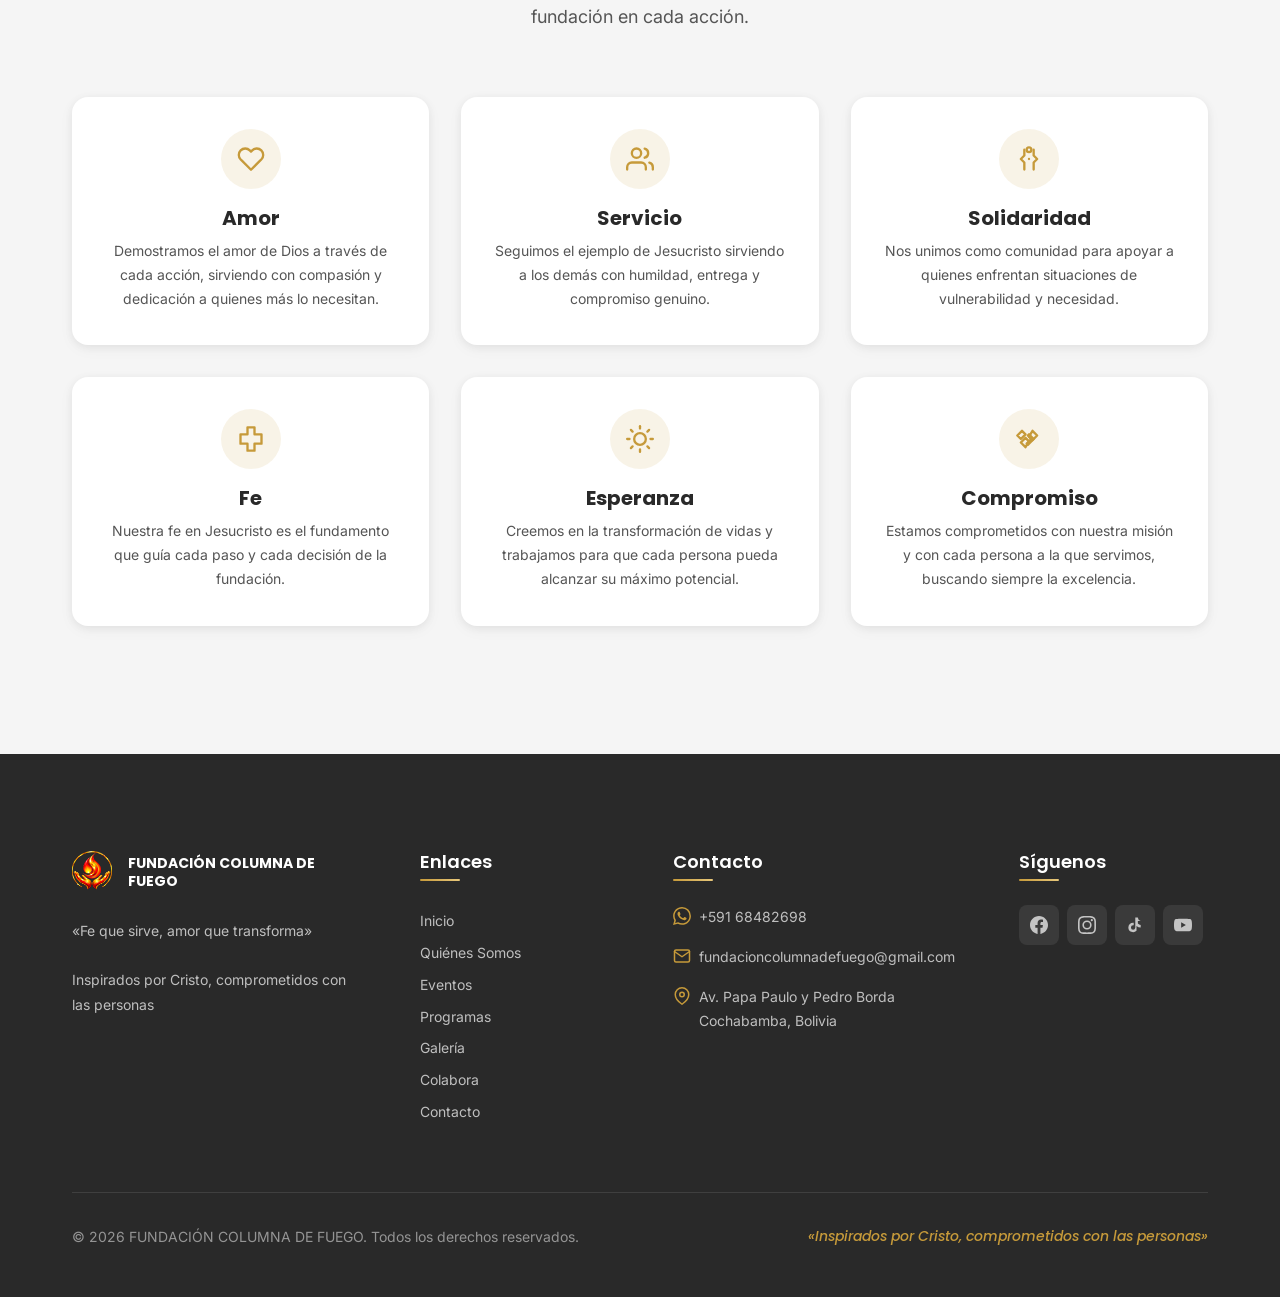
<file: quienes-somos.html>
<!DOCTYPE html>
<html lang="es">
<head>
  <meta charset="UTF-8">
  <meta name="viewport" content="width=device-width, initial-scale=1.0">
  <meta name="description" content="Conoce la identidad, misión, visión y principios de la Fundación Columna de Fuego en Cochabamba, Bolivia. Fe que sirve, amor que transforma.">
  <meta name="keywords" content="quienes somos, mision, vision, valores cristianos, fundacion cristiana, Cochabamba, Bolivia">
  <meta name="author" content="Fundación Columna de Fuego">

  <meta property="og:type" content="website">
  <meta property="og:title" content="Quiénes Somos | FUNDACIÓN COLUMNA DE FUEGO">
  <meta property="og:description" content="Nuestra misión es servir a nuestro Señor Jesucristo, sirviendo a los más necesitados y transformando vidas con Su amor.">
  <meta property="og:locale" content="es_BO">

  <title>Quiénes Somos | FUNDACIÓN COLUMNA DE FUEGO</title>

  <link rel="icon" type="image/svg+xml" href="data:image/svg+xml,<svg xmlns='http://www.w3.org/2000/svg' viewBox='0 0 100 100'><rect width='100' height='100' rx='20' fill='%23B4232B'/><path d='M50 15 L50 85 M25 40 L75 40' stroke='%23C69A3A' stroke-width='10' stroke-linecap='round'/></svg>">
  <script type="module" crossorigin src="./assets/about-DpNXnnqB.js"></script>
  <link rel="modulepreload" crossorigin href="./assets/animations-D25EQhSp.js">
  <link rel="stylesheet" crossorigin href="./assets/animations-GTrDwTjg.css">
  <link rel="stylesheet" crossorigin href="./assets/about-DN4lTA19.css">
</head>
<body>
  <div id="header-root"></div>

  <main id="main-content">
    <!-- Banner de página -->
    <header class="page-hero">
      <div class="page-hero__container fade-in">
        <span class="page-hero__subtitle">Nuestra Identidad</span>
        <h1 class="page-hero__title">Quiénes Somos</h1>
        <div class="section__divider"></div>
        <p class="page-hero__description">Una organización cristiana sin fines de lucro fundamentada en Jesucristo, dedicada a transformar vidas en situación de vulnerabilidad.</p>
      </div>
    </header>

    <!-- Sección Quiénes Somos Detallada -->
    <section class="section about-intro" id="about-intro" aria-labelledby="about-intro-title"></section>

    <!-- Misión y Visión -->
    <section class="section section--alt about-mv" id="about-mv" aria-labelledby="about-mv-title"></section>

    <!-- Objetivos Institucionales -->
    <section class="section about-objectives" id="about-objectives" aria-labelledby="about-obj-title"></section>

    <!-- Principios y Valores Cristianos -->
    <section class="section section--alt about-values" id="about-values" aria-labelledby="about-val-title"></section>
  </main>

  <div id="footer-root"></div>

</body>
</html>
</file>
<file: assets/animations-GTrDwTjg.css>
@import"https://fonts.googleapis.com/css2?family=Poppins:wght@300;400;500;600;700;800&family=Inter:wght@300;400;500;600;700&display=swap";:root{--color-red-dark: #861C20;--color-red: #B4232B;--color-gold: #C69A3A;--color-gold-light: #E7C77B;--color-orange: #E87924;--color-white: #FFFFFF;--color-gray-light: #F5F5F5;--color-gray-medium: #E0E0E0;--color-gray: #9E9E9E;--color-gray-dark: #292929;--color-black: #1A1A1A;--color-primary: var(--color-red);--color-primary-dark: var(--color-red-dark);--color-secondary: var(--color-gold);--color-secondary-light: var(--color-gold-light);--color-accent: var(--color-orange);--color-bg: var(--color-white);--color-bg-alt: var(--color-gray-light);--color-text: var(--color-gray-dark);--color-text-light: #555555;--color-text-muted: #777777;--font-heading: "Poppins", sans-serif;--font-body: "Inter", sans-serif;--text-xs: .75rem;--text-sm: .875rem;--text-base: 1rem;--text-lg: 1.125rem;--text-xl: 1.25rem;--text-2xl: 1.5rem;--text-3xl: 1.875rem;--text-4xl: 2.25rem;--text-5xl: 3rem;--text-6xl: 3.75rem;--font-light: 300;--font-regular: 400;--font-medium: 500;--font-semibold: 600;--font-bold: 700;--font-extrabold: 800;--space-xs: .25rem;--space-sm: .5rem;--space-md: 1rem;--space-lg: 1.5rem;--space-xl: 2rem;--space-2xl: 3rem;--space-3xl: 4rem;--space-4xl: 6rem;--space-5xl: 8rem;--radius-sm: 4px;--radius-md: 8px;--radius-lg: 12px;--radius-xl: 16px;--radius-2xl: 24px;--radius-full: 9999px;--shadow-sm: 0 1px 3px rgba(0, 0, 0, .08);--shadow-md: 0 4px 12px rgba(0, 0, 0, .1);--shadow-lg: 0 8px 30px rgba(0, 0, 0, .12);--shadow-xl: 0 12px 40px rgba(0, 0, 0, .15);--shadow-card: 0 2px 8px rgba(0, 0, 0, .06), 0 4px 16px rgba(0, 0, 0, .04);--shadow-card-hover: 0 8px 25px rgba(0, 0, 0, .12), 0 4px 12px rgba(0, 0, 0, .06);--transition-fast: .15s ease;--transition-base: .3s ease;--transition-slow: .5s ease;--transition-smooth: .3s cubic-bezier(.4, 0, .2, 1);--container-sm: 640px;--container-md: 768px;--container-lg: 1024px;--container-xl: 1200px;--container-2xl: 1400px;--header-height: 80px;--header-height-mobile: 64px;--z-dropdown: 100;--z-sticky: 200;--z-fixed: 300;--z-modal-backdrop: 400;--z-modal: 500;--z-popover: 600;--z-tooltip: 700;--z-whatsapp: 800}*,*:before,*:after{margin:0;padding:0;box-sizing:border-box}html{scroll-behavior:smooth;font-size:16px;-webkit-text-size-adjust:100%}body{font-family:var(--font-body);font-size:var(--text-base);font-weight:var(--font-regular);line-height:1.7;color:var(--color-text);background-color:var(--color-bg);-webkit-font-smoothing:antialiased;-moz-osx-font-smoothing:grayscale;overflow-x:hidden}h1,h2,h3,h4,h5,h6{font-family:var(--font-heading);font-weight:var(--font-bold);line-height:1.3;color:var(--color-gray-dark)}h1{font-size:var(--text-5xl)}h2{font-size:var(--text-4xl)}h3{font-size:var(--text-3xl)}h4{font-size:var(--text-2xl)}h5{font-size:var(--text-xl)}h6{font-size:var(--text-lg)}p{margin-bottom:var(--space-md);color:var(--color-text-light)}a{color:var(--color-primary);text-decoration:none;transition:color var(--transition-fast)}a:hover{color:var(--color-primary-dark)}img{max-width:100%;height:auto;display:block}ul,ol{list-style:none}button{cursor:pointer;border:none;background:none;font-family:inherit;font-size:inherit}input,textarea,select{font-family:inherit;font-size:inherit}.container{width:100%;max-width:var(--container-xl);margin:0 auto;padding:0 var(--space-xl)}.container--narrow{max-width:var(--container-lg)}.container--wide{max-width:var(--container-2xl)}.section{padding:var(--space-5xl) 0}.section--alt{background-color:var(--color-bg-alt)}.section__header{text-align:center;margin-bottom:var(--space-3xl)}.section__subtitle{font-family:var(--font-heading);font-size:var(--text-sm);font-weight:var(--font-semibold);color:var(--color-primary);text-transform:uppercase;letter-spacing:2px;margin-bottom:var(--space-sm);display:block}.section__title{font-size:var(--text-4xl);font-weight:var(--font-bold);color:var(--color-gray-dark);margin-bottom:var(--space-md)}.section__description{font-size:var(--text-lg);color:var(--color-text-light);max-width:700px;margin:0 auto;line-height:1.8}.section__divider{width:60px;height:3px;background:linear-gradient(90deg,var(--color-primary),var(--color-gold));margin:var(--space-lg) auto;border-radius:var(--radius-full)}.btn{display:inline-flex;align-items:center;justify-content:center;gap:var(--space-sm);padding:.875rem 2rem;font-family:var(--font-heading);font-size:var(--text-sm);font-weight:var(--font-semibold);text-transform:uppercase;letter-spacing:1px;border-radius:var(--radius-lg);transition:all var(--transition-base);text-decoration:none;line-height:1;border:2px solid transparent;cursor:pointer}.btn--primary{background:var(--color-primary);color:var(--color-white);border-color:var(--color-primary)}.btn--primary:hover{background:var(--color-primary-dark);border-color:var(--color-primary-dark);color:var(--color-white);transform:translateY(-2px);box-shadow:var(--shadow-lg)}.btn--secondary{background:transparent;color:var(--color-white);border-color:var(--color-white)}.btn--secondary:hover{background:var(--color-white);color:var(--color-primary);transform:translateY(-2px)}.btn--gold{background:var(--color-gold);color:var(--color-white);border-color:var(--color-gold)}.btn--gold:hover{background:var(--color-gold-light);border-color:var(--color-gold-light);color:var(--color-gray-dark);transform:translateY(-2px);box-shadow:var(--shadow-lg)}.btn--outline{background:transparent;color:var(--color-primary);border-color:var(--color-primary)}.btn--outline:hover{background:var(--color-primary);color:var(--color-white);transform:translateY(-2px)}.btn--sm{padding:.625rem 1.25rem;font-size:var(--text-xs)}.btn--lg{padding:1rem 2.5rem;font-size:var(--text-base)}.card{background:var(--color-white);border-radius:var(--radius-lg);box-shadow:var(--shadow-card);overflow:hidden;transition:all var(--transition-base)}.card:hover{box-shadow:var(--shadow-card-hover);transform:translateY(-4px)}.card__image{width:100%;height:220px;object-fit:cover}.card__content{padding:var(--space-xl)}.card__category{font-family:var(--font-heading);font-size:var(--text-xs);font-weight:var(--font-semibold);color:var(--color-primary);text-transform:uppercase;letter-spacing:1px;margin-bottom:var(--space-sm)}.card__title{font-size:var(--text-xl);font-weight:var(--font-semibold);margin-bottom:var(--space-sm);color:var(--color-gray-dark)}.card__text{font-size:var(--text-sm);color:var(--color-text-light);line-height:1.7;margin-bottom:var(--space-md)}.card__meta{display:flex;align-items:center;gap:var(--space-sm);font-size:var(--text-sm);color:var(--color-text-muted)}.card__meta svg{width:16px;height:16px;flex-shrink:0}.grid{display:grid;gap:var(--space-xl)}.grid--2{grid-template-columns:repeat(2,1fr)}.grid--3{grid-template-columns:repeat(3,1fr)}.grid--4{grid-template-columns:repeat(4,1fr)}.fade-in{opacity:0;transform:translateY(30px);transition:opacity .6s ease,transform .6s ease}.fade-in.visible{opacity:1;transform:translateY(0)}.fade-in-left{opacity:0;transform:translate(-30px);transition:opacity .6s ease,transform .6s ease}.fade-in-left.visible{opacity:1;transform:translate(0)}.fade-in-right{opacity:0;transform:translate(30px);transition:opacity .6s ease,transform .6s ease}.fade-in-right.visible{opacity:1;transform:translate(0)}.scale-in{opacity:0;transform:scale(.9);transition:opacity .5s ease,transform .5s ease}.scale-in.visible{opacity:1;transform:scale(1)}.loading{display:flex;flex-direction:column;align-items:center;justify-content:center;padding:var(--space-3xl);color:var(--color-text-muted)}.loading__spinner{width:40px;height:40px;border:3px solid var(--color-gray-medium);border-top-color:var(--color-primary);border-radius:50%;animation:spin .8s linear infinite;margin-bottom:var(--space-md)}@keyframes spin{to{transform:rotate(360deg)}}.empty-state{text-align:center;padding:var(--space-4xl) var(--space-xl);color:var(--color-text-muted)}.empty-state__icon{font-size:var(--text-5xl);margin-bottom:var(--space-md);opacity:.5}.empty-state__title{font-size:var(--text-xl);font-weight:var(--font-semibold);margin-bottom:var(--space-sm);color:var(--color-text-light)}.empty-state__text{font-size:var(--text-base);color:var(--color-text-muted)}.demo-badge{display:inline-flex;align-items:center;gap:4px;padding:2px 10px;background:var(--color-gold-light);color:var(--color-gray-dark);font-size:var(--text-xs);font-weight:var(--font-semibold);border-radius:var(--radius-full);text-transform:uppercase;letter-spacing:.5px}@media (max-width: 1024px){.grid--3,.grid--4{grid-template-columns:repeat(2,1fr)}h1{font-size:var(--text-4xl)}h2{font-size:var(--text-3xl)}.section{padding:var(--space-4xl) 0}.section__title{font-size:var(--text-3xl)}}@media (max-width: 768px){:root{--header-height: var(--header-height-mobile)}.container{padding:0 var(--space-md)}.grid--2,.grid--3,.grid--4{grid-template-columns:1fr}h1{font-size:var(--text-3xl)}h2{font-size:var(--text-2xl)}h3{font-size:var(--text-xl)}.section{padding:var(--space-3xl) 0}.section__title{font-size:var(--text-2xl)}.section__description{font-size:var(--text-base)}.btn{padding:.75rem 1.5rem}.btn--lg{padding:.875rem 2rem;font-size:var(--text-sm)}}@media (max-width: 480px){html{font-size:14px}h1{font-size:var(--text-2xl)}.section{padding:var(--space-2xl) 0}.section__header{margin-bottom:var(--space-2xl)}}:focus-visible{outline:2px solid var(--color-primary);outline-offset:2px}.sr-only{position:absolute;width:1px;height:1px;padding:0;margin:-1px;overflow:hidden;clip:rect(0,0,0,0);white-space:nowrap;border:0}.skip-link{position:absolute;top:-40px;left:0;background:var(--color-primary);color:var(--color-white);padding:var(--space-sm) var(--space-md);z-index:10000;transition:top var(--transition-fast)}.skip-link:focus{top:0}@media print{.header,.whatsapp-float,.footer{display:none}body{color:#000;background:#fff}}.header{position:fixed;top:0;left:0;right:0;height:var(--header-height);z-index:var(--z-sticky);transition:all var(--transition-base);display:flex;align-items:center}.header--transparent{background:transparent}.header--solid{background:#fffffffa;-webkit-backdrop-filter:blur(10px);backdrop-filter:blur(10px);box-shadow:var(--shadow-sm)}.header--solid .header__name,.header--solid .header__nav-link{color:var(--color-gray-dark)}.header--solid .header__nav-link:hover,.header--solid .header__nav-link.active{color:var(--color-primary)}.header__container{width:100%;max-width:var(--container-xl);margin:0 auto;padding:0 var(--space-xl);display:flex;align-items:center;justify-content:space-between}.header__brand{display:flex;align-items:center;gap:var(--space-md);text-decoration:none;flex-shrink:0}.header__logo{height:48px;width:auto;object-fit:contain}.header__logo-fallback{width:48px;height:48px;background:linear-gradient(135deg,var(--color-primary),var(--color-primary-dark));color:var(--color-white);border-radius:var(--radius-md);display:flex;align-items:center;justify-content:center;font-family:var(--font-heading);font-weight:var(--font-extrabold);font-size:var(--text-lg)}.header__name{font-family:var(--font-heading);font-size:var(--text-sm);font-weight:var(--font-bold);color:var(--color-white);letter-spacing:.5px;line-height:1.2;transition:color var(--transition-fast);max-width:200px}.header__nav{display:flex;align-items:center;gap:var(--space-xs)}.header__nav-link{font-family:var(--font-heading);font-size:var(--text-sm);font-weight:var(--font-medium);color:var(--color-white);text-decoration:none;padding:var(--space-sm) var(--space-md);border-radius:var(--radius-md);transition:all var(--transition-fast);white-space:nowrap;position:relative}.header__nav-link:after{content:"";position:absolute;bottom:2px;left:50%;width:0;height:2px;background:var(--color-gold);transition:all var(--transition-base);transform:translate(-50%);border-radius:var(--radius-full)}.header__nav-link:hover:after,.header__nav-link.active:after{width:60%}.header__nav-link:hover{color:var(--color-gold-light)}.header__nav-link.active{color:var(--color-gold)}.header--solid .header__nav-link.active{color:var(--color-primary)}.header--solid .header__nav-link:after{background:var(--color-primary)}.header__cta{margin-left:var(--space-sm)}.header__toggle{display:none;width:44px;height:44px;align-items:center;justify-content:center;color:var(--color-white);cursor:pointer;border-radius:var(--radius-md);transition:all var(--transition-fast);background:none;border:none}.header--solid .header__toggle{color:var(--color-gray-dark)}.header__toggle:hover{background:#ffffff1a}.mobile-menu{display:none;position:fixed;top:0;left:0;right:0;bottom:0;z-index:var(--z-fixed)}.mobile-menu.active{display:block}.mobile-menu__overlay{position:absolute;top:0;right:0;bottom:0;left:0;background:#00000080;opacity:0;transition:opacity var(--transition-base)}.mobile-menu.active .mobile-menu__overlay{opacity:1}.mobile-menu__panel{position:absolute;top:0;right:0;bottom:0;width:320px;max-width:85vw;background:var(--color-white);transform:translate(100%);transition:transform var(--transition-base);display:flex;flex-direction:column;box-shadow:-4px 0 20px #00000026}.mobile-menu.active .mobile-menu__panel{transform:translate(0)}.mobile-menu__header{display:flex;align-items:center;justify-content:space-between;padding:var(--space-lg) var(--space-xl);border-bottom:1px solid var(--color-gray-medium)}.mobile-menu__title{font-family:var(--font-heading);font-size:var(--text-sm);font-weight:var(--font-bold);color:var(--color-gray-dark)}.mobile-menu__close{width:40px;height:40px;display:flex;align-items:center;justify-content:center;color:var(--color-gray-dark);border-radius:var(--radius-md);transition:all var(--transition-fast);background:none;border:none;cursor:pointer}.mobile-menu__close:hover{background:var(--color-gray-light)}.mobile-menu__nav{flex:1;padding:var(--space-lg) 0;overflow-y:auto}.mobile-menu__link{display:flex;align-items:center;gap:var(--space-md);padding:var(--space-md) var(--space-xl);font-family:var(--font-heading);font-size:var(--text-base);font-weight:var(--font-medium);color:var(--color-gray-dark);text-decoration:none;transition:all var(--transition-fast)}.mobile-menu__link:hover{background:var(--color-gray-light);color:var(--color-primary)}.mobile-menu__link.active{color:var(--color-primary);background:#b4232b0d;border-left:3px solid var(--color-primary)}.mobile-menu__footer{padding:var(--space-lg) var(--space-xl);border-top:1px solid var(--color-gray-medium)}.mobile-menu__cta{width:100%;text-align:center}@media (max-width: 1024px){.header__nav,.header__cta{display:none}.header__toggle{display:flex}}@media (max-width: 768px){.header{height:var(--header-height-mobile)}.header__logo{height:40px}.header__name{font-size:var(--text-xs);max-width:140px}}.footer{background:var(--color-gray-dark);color:#ffffffd9;padding-top:var(--space-4xl)}.footer__container{max-width:var(--container-xl);margin:0 auto;padding:0 var(--space-xl)}.footer__grid{display:grid;grid-template-columns:1.5fr 1fr 1fr 1fr;gap:var(--space-3xl);padding-bottom:var(--space-3xl);border-bottom:1px solid rgba(255,255,255,.1)}.footer__column-title{font-family:var(--font-heading);font-size:var(--text-lg);font-weight:var(--font-semibold);color:var(--color-white);margin-bottom:var(--space-lg);position:relative;padding-bottom:var(--space-sm)}.footer__column-title:after{content:"";position:absolute;bottom:0;left:0;width:40px;height:2px;background:linear-gradient(90deg,var(--color-gold),var(--color-gold-light));border-radius:var(--radius-full)}.footer__about-text{font-size:var(--text-sm);line-height:1.8;color:#ffffffb3;margin-bottom:var(--space-lg)}.footer__brand{display:flex;align-items:center;gap:var(--space-md);margin-bottom:var(--space-lg);text-decoration:none}.footer__logo{height:44px;width:auto;object-fit:contain}.footer__logo-fallback{width:44px;height:44px;background:linear-gradient(135deg,var(--color-primary),var(--color-primary-dark));color:var(--color-white);border-radius:var(--radius-md);display:flex;align-items:center;justify-content:center;font-family:var(--font-heading);font-weight:var(--font-extrabold);font-size:var(--text-base);flex-shrink:0}.footer__brand-name{font-family:var(--font-heading);font-size:var(--text-sm);font-weight:var(--font-bold);color:var(--color-white);line-height:1.3}.footer__links{list-style:none;padding:0}.footer__link{display:block;padding:var(--space-xs) 0;color:#ffffffb3;text-decoration:none;font-size:var(--text-sm);transition:all var(--transition-fast)}.footer__link:hover{color:var(--color-gold-light);padding-left:var(--space-sm)}.footer__contact-item{display:flex;align-items:flex-start;gap:var(--space-sm);margin-bottom:var(--space-md);font-size:var(--text-sm);color:#ffffffb3}.footer__contact-item svg{width:18px;height:18px;color:var(--color-gold);flex-shrink:0;margin-top:2px}.footer__contact-item a{color:#ffffffb3;text-decoration:none;transition:color var(--transition-fast)}.footer__contact-item a:hover{color:var(--color-gold-light)}.footer__social{display:flex;gap:var(--space-sm);margin-top:var(--space-md)}.footer__social-link{width:40px;height:40px;display:flex;align-items:center;justify-content:center;background:#ffffff14;border-radius:var(--radius-md);color:#ffffffb3;transition:all var(--transition-fast);text-decoration:none}.footer__social-link:hover{background:var(--color-primary);color:var(--color-white);transform:translateY(-2px)}.footer__social-link svg{width:18px;height:18px}.footer__social-pending{font-size:var(--text-sm);color:#ffffff80;font-style:italic}.footer__bottom{padding:var(--space-xl) 0;display:flex;align-items:center;justify-content:space-between;gap:var(--space-md);flex-wrap:wrap}.footer__copyright{font-size:var(--text-sm);color:#ffffff80}.footer__phrase{font-family:var(--font-heading);font-size:var(--text-sm);font-weight:var(--font-medium);color:var(--color-gold);font-style:italic}@media (max-width: 1024px){.footer__grid{grid-template-columns:repeat(2,1fr)}}@media (max-width: 768px){.footer{padding-top:var(--space-3xl)}.footer__grid{grid-template-columns:1fr;gap:var(--space-2xl)}.footer__bottom{flex-direction:column;text-align:center}}.whatsapp-float{position:fixed;bottom:24px;right:24px;z-index:var(--z-whatsapp)}.whatsapp-float__link{display:flex;align-items:center;justify-content:center;width:60px;height:60px;background:#25d366;color:var(--color-white);border-radius:50%;box-shadow:0 4px 12px #25d36666;transition:all var(--transition-base);text-decoration:none;position:relative}.whatsapp-float__link svg{width:32px;height:32px}.whatsapp-float__link:hover{background:#20ba5a;color:var(--color-white);transform:scale(1.1);box-shadow:0 6px 20px #25d36680}.whatsapp-float__link:before{content:"";position:absolute;top:-4px;right:-4px;bottom:-4px;left:-4px;border-radius:50%;background:#25d3664d;animation:whatsapp-pulse 2s ease-in-out infinite;z-index:-1}.whatsapp-float__tooltip{position:absolute;right:calc(100% + 12px);top:50%;transform:translateY(-50%);background:var(--color-gray-dark);color:var(--color-white);padding:var(--space-sm) var(--space-md);border-radius:var(--radius-md);font-family:var(--font-heading);font-size:var(--text-xs);font-weight:var(--font-medium);white-space:nowrap;opacity:0;visibility:hidden;transition:all var(--transition-fast);pointer-events:none}.whatsapp-float__tooltip:after{content:"";position:absolute;right:-6px;top:50%;transform:translateY(-50%);border:6px solid transparent;border-left-color:var(--color-gray-dark);border-right:none}.whatsapp-float__link:hover+.whatsapp-float__tooltip,.whatsapp-float:hover .whatsapp-float__tooltip{opacity:1;visibility:visible}@keyframes whatsapp-pulse{0%,to{transform:scale(1);opacity:.6}50%{transform:scale(1.15);opacity:0}}@media (max-width: 768px){.whatsapp-float{bottom:16px;right:16px}.whatsapp-float__link{width:52px;height:52px}.whatsapp-float__link svg{width:28px;height:28px}.whatsapp-float__tooltip{display:none}}
</file>
<file: assets/main-ByaXsfVJ.css>
.hero{position:relative;min-height:100vh;display:flex;align-items:center;justify-content:center;text-align:center;color:var(--color-white);padding:calc(var(--header-height) + var(--space-2xl)) var(--space-xl) var(--space-3xl);background:linear-gradient(135deg,#861c20eb,#b4232bd9,#292929e6),radial-gradient(circle at 80% 20%,rgba(198,154,58,.3) 0%,transparent 50%),linear-gradient(to bottom,transparent 70%,rgba(0,0,0,.4) 100%);background-color:var(--color-primary-dark);overflow:hidden}.hero:before{content:"";position:absolute;top:0;right:0;bottom:0;left:0;background-image:radial-gradient(circle at 20% 80%,rgba(231,199,123,.15) 0%,transparent 40%),radial-gradient(circle at 50% 50%,rgba(232,121,36,.1) 0%,transparent 60%);pointer-events:none}.hero__content{position:relative;z-index:2;max-width:900px;margin:0 auto}.hero__welcome{display:inline-block;font-family:var(--font-heading);font-size:var(--text-sm);font-weight:var(--font-semibold);letter-spacing:3px;text-transform:uppercase;color:var(--color-gold-light);margin-bottom:var(--space-md);padding:6px 18px;background:#c69a3a26;border:1px solid rgba(231,199,123,.3);border-radius:var(--radius-full)}.hero__title{font-size:clamp(2.2rem,5vw,4rem);font-weight:var(--font-extrabold);color:var(--color-white);line-height:1.15;margin-bottom:var(--space-lg);letter-spacing:1px;text-shadow:0 2px 20px rgba(0,0,0,.3)}.hero__divider{width:90px;height:4px;background:linear-gradient(90deg,var(--color-gold-light),var(--color-gold));margin:0 auto var(--space-lg);border-radius:var(--radius-full)}.hero__slogan{font-family:var(--font-heading);font-size:clamp(1.2rem,2.5vw,1.75rem);font-weight:var(--font-medium);font-style:italic;color:var(--color-gold-light);margin-bottom:var(--space-md);text-shadow:0 2px 10px rgba(0,0,0,.3)}.hero__description{font-size:var(--text-lg);color:#ffffffeb;max-width:680px;margin:0 auto var(--space-2xl);line-height:1.8}.hero__actions{display:flex;align-items:center;justify-content:center;gap:var(--space-lg);flex-wrap:wrap}.hero__scroll-indicator{position:absolute;bottom:24px;left:50%;transform:translate(-50%);display:flex;flex-direction:column;align-items:center;color:#ffffffb3;font-size:var(--text-xs);text-transform:uppercase;letter-spacing:2px;text-decoration:none;transition:color var(--transition-fast);z-index:2;animation:bounce 2s infinite}.hero__scroll-indicator:hover{color:var(--color-gold-light)}.hero__scroll-indicator svg{margin-top:6px;width:20px;height:20px}@keyframes bounce{0%,20%,50%,80%,to{transform:translate(-50%)}40%{transform:translate(-50%,-10px)}60%{transform:translate(-50%,-5px)}}.identity__grid{display:grid;grid-template-columns:1.1fr .9fr;gap:var(--space-3xl);align-items:center}.identity__text p{font-size:var(--text-lg);line-height:1.85;color:var(--color-text-light);margin-bottom:var(--space-lg)}.identity__visual{position:relative}.identity__card{background:linear-gradient(135deg,var(--color-primary-dark),var(--color-primary));color:var(--color-white);padding:var(--space-2xl);border-radius:var(--radius-xl);box-shadow:var(--shadow-xl);position:relative;overflow:hidden}.identity__card:before{content:"";position:absolute;top:-50%;right:-50%;width:200%;height:200%;background:radial-gradient(circle,rgba(198,154,58,.2) 0%,transparent 60%);pointer-events:none}.identity__card-quote{font-family:var(--font-heading);font-size:var(--text-2xl);font-style:italic;font-weight:var(--font-semibold);line-height:1.4;margin-bottom:var(--space-md);color:var(--color-gold-light)}.identity__card-sub{font-size:var(--text-sm);color:#ffffffd9;line-height:1.6}.mv-grid{display:grid;grid-template-columns:1fr 1fr;gap:var(--space-2xl)}.mv-card{background:var(--color-white);border-radius:var(--radius-xl);padding:var(--space-2xl);box-shadow:var(--shadow-card);transition:all var(--transition-base);position:relative;border-top:5px solid var(--color-primary);display:flex;flex-direction:column}.mv-card--vision{border-top-color:var(--color-gold)}.mv-card:hover{transform:translateY(-6px);box-shadow:var(--shadow-card-hover)}.mv-card__icon-wrapper{width:64px;height:64px;border-radius:50%;display:flex;align-items:center;justify-content:center;background:#b4232b1a;color:var(--color-primary);margin-bottom:var(--space-lg)}.mv-card--vision .mv-card__icon-wrapper{background:#c69a3a26;color:var(--color-gold)}.mv-card__title{font-size:var(--text-2xl);margin-bottom:var(--space-md);color:var(--color-gray-dark)}.mv-card__text{font-size:var(--text-base);line-height:1.8;color:var(--color-text-light);flex-grow:1}.featured-events__grid{display:grid;grid-template-columns:repeat(3,1fr);gap:var(--space-xl);margin-bottom:var(--space-2xl)}.event-card{background:var(--color-white);border-radius:var(--radius-lg);overflow:hidden;box-shadow:var(--shadow-card);transition:all var(--transition-base);display:flex;flex-direction:column}.event-card:hover{transform:translateY(-4px);box-shadow:var(--shadow-card-hover)}.event-card__image-container{position:relative;height:200px;background:var(--color-gray-light);overflow:hidden}.event-card__img{width:100%;height:100%;object-fit:cover;transition:transform var(--transition-slow)}.event-card:hover .event-card__img{transform:scale(1.05)}.event-card__badge-wrapper{position:absolute;top:12px;left:12px;right:12px;display:flex;justify-content:space-between;align-items:center;pointer-events:none}.event-card__status{padding:4px 10px;border-radius:var(--radius-full);font-size:var(--text-xs);font-weight:var(--font-semibold);text-transform:uppercase;letter-spacing:.5px}.status--upcoming{background:#e8f5e9;color:#2e7d32}.status--active{background:#e3f2fd;color:#1565c0}.status--finished{background:#eee;color:#757575}.event-card__body{padding:var(--space-xl);display:flex;flex-direction:column;flex-grow:1}.event-card__category{font-size:var(--text-xs);font-weight:var(--font-semibold);color:var(--color-primary);text-transform:uppercase;letter-spacing:1px;margin-bottom:var(--space-xs)}.event-card__title{font-size:var(--text-lg);margin-bottom:var(--space-sm);color:var(--color-gray-dark);line-height:1.4}.event-card__desc{font-size:var(--text-sm);color:var(--color-text-light);line-height:1.6;margin-bottom:var(--space-md);flex-grow:1}.event-card__meta{display:flex;flex-direction:column;gap:6px;padding-top:var(--space-md);border-top:1px solid var(--color-gray-medium);font-size:var(--text-xs);color:var(--color-text-muted)}.event-card__meta-item{display:flex;align-items:center;gap:8px}.event-card__meta-item svg{width:14px;height:14px;color:var(--color-primary);flex-shrink:0}.featured-events__cta{text-align:center}.bible-verse{background:linear-gradient(135deg,#292929f2,#1a1a1afa),radial-gradient(circle at 50% 50%,rgba(198,154,58,.15) 0%,transparent 70%);color:var(--color-white);padding:var(--space-5xl) var(--space-xl);text-align:center;position:relative;overflow:hidden}.bible-verse:before{content:"";position:absolute;top:0;left:0;right:0;height:3px;background:linear-gradient(90deg,var(--color-primary),var(--color-gold),var(--color-primary))}.bible-verse__container{max-width:850px;margin:0 auto;position:relative;z-index:2}.bible-verse__icon{width:48px;height:48px;margin:0 auto var(--space-lg);color:var(--color-gold)}.bible-verse__text{font-family:var(--font-heading);font-size:clamp(1.25rem,2.5vw,1.85rem);font-weight:var(--font-light);font-style:italic;line-height:1.7;color:var(--color-white);margin-bottom:var(--space-lg)}.bible-verse__ref{font-family:var(--font-heading);font-size:var(--text-base);font-weight:var(--font-semibold);color:var(--color-gold-light);letter-spacing:1.5px;text-transform:uppercase}.cta-section__box{background:var(--color-white);border-radius:var(--radius-2xl);padding:var(--space-4xl) var(--space-2xl);text-align:center;box-shadow:var(--shadow-lg);max-width:900px;margin:0 auto;border-top:4px solid var(--color-primary)}.cta-section__title{font-size:var(--text-3xl);margin-bottom:var(--space-md);color:var(--color-gray-dark)}.cta-section__text{font-size:var(--text-lg);color:var(--color-text-light);max-width:650px;margin:0 auto var(--space-2xl);line-height:1.8}.cta-section__actions{display:flex;justify-content:center;gap:var(--space-md);flex-wrap:wrap}@media (max-width: 1024px){.identity__grid{grid-template-columns:1fr;gap:var(--space-2xl)}.featured-events__grid{grid-template-columns:repeat(2,1fr)}}@media (max-width: 768px){.hero{min-height:90vh}.mv-grid,.featured-events__grid{grid-template-columns:1fr}.cta-section__box{padding:var(--space-2xl) var(--space-lg)}}
</file>
<file: assets/collaborate-9_zZs5bs.css>
.page-hero{position:relative;min-height:42vh;display:flex;align-items:center;justify-content:center;text-align:center;color:var(--color-white);padding:calc(var(--header-height) + var(--space-3xl)) var(--space-xl) var(--space-3xl);background:linear-gradient(135deg,#861c20f0,#b4232be0 60%,#292929eb),radial-gradient(circle at 80% 20%,rgba(198,154,58,.25) 0%,transparent 50%);background-color:var(--color-primary-dark)}.page-hero__container{max-width:800px;margin:0 auto}.page-hero__subtitle{display:inline-block;font-family:var(--font-heading);font-size:var(--text-xs);font-weight:var(--font-semibold);letter-spacing:2px;text-transform:uppercase;color:var(--color-gold-light);margin-bottom:var(--space-sm)}.page-hero__title{font-size:clamp(2rem,4vw,3.25rem);font-weight:var(--font-bold);color:var(--color-white);line-height:1.2;margin-bottom:var(--space-sm)}.page-hero__description{font-size:var(--text-base);color:#ffffffe6;line-height:1.7;max-width:650px;margin:0 auto}.collab-msg__card{max-width:860px;margin:0 auto;text-align:center}.collab-msg__verse{font-family:var(--font-heading);font-size:clamp(1.15rem,2vw,1.45rem);font-style:italic;line-height:1.8;color:var(--color-primary-dark);margin-bottom:var(--space-md);padding:var(--space-xl);background:#b4232b0a;border-radius:var(--radius-xl);border:1px solid rgba(180,35,43,.12)}.collab-msg__verse-ref{display:block;font-size:var(--text-sm);font-weight:var(--font-bold);color:var(--color-gold);text-transform:uppercase;letter-spacing:1px;margin-top:var(--space-sm)}.collab-msg__p{font-size:var(--text-base);line-height:1.8;color:var(--color-text-light);margin-top:var(--space-lg)}.collab-ways__grid{display:grid;grid-template-columns:repeat(4,1fr);gap:var(--space-xl)}.collab-card{background:var(--color-white);border-radius:var(--radius-xl);padding:var(--space-2xl) var(--space-xl);box-shadow:var(--shadow-card);text-align:center;display:flex;flex-direction:column;transition:all var(--transition-base);position:relative}.collab-card:hover{transform:translateY(-5px);box-shadow:var(--shadow-card-hover)}.collab-card__icon-wrap{width:64px;height:64px;border-radius:50%;margin:0 auto var(--space-lg);display:flex;align-items:center;justify-content:center;background:#b4232b1a;color:var(--color-primary)}.collab-card__badge{position:absolute;top:14px;right:14px;padding:3px 10px;border-radius:var(--radius-full);font-size:10px;font-weight:var(--font-bold);text-transform:uppercase;background:var(--color-gray-light);color:var(--color-text-muted)}.collab-card__title{font-size:var(--text-xl);margin-bottom:var(--space-sm);color:var(--color-gray-dark)}.collab-card__desc{font-size:var(--text-sm);line-height:1.7;color:var(--color-text-light);margin:0;flex-grow:1}.collab-cta__box{max-width:800px;margin:0 auto;text-align:center;background:var(--color-white);border-radius:var(--radius-2xl);padding:var(--space-3xl) var(--space-2xl);box-shadow:var(--shadow-lg);border-top:4px solid var(--color-primary)}.collab-cta__actions{display:flex;align-items:center;justify-content:center;gap:var(--space-md);flex-wrap:wrap;margin-top:var(--space-xl)}@media (max-width: 1024px){.collab-ways__grid{grid-template-columns:repeat(2,1fr)}}@media (max-width: 640px){.collab-ways__grid{grid-template-columns:1fr}}
</file>
<file: assets/contact-BDlUkIXe.css>
.page-hero{position:relative;min-height:42vh;display:flex;align-items:center;justify-content:center;text-align:center;color:var(--color-white);padding:calc(var(--header-height) + var(--space-3xl)) var(--space-xl) var(--space-3xl);background:linear-gradient(135deg,#861c20f0,#b4232be0 60%,#292929eb),radial-gradient(circle at 80% 20%,rgba(198,154,58,.25) 0%,transparent 50%);background-color:var(--color-primary-dark)}.page-hero__container{max-width:800px;margin:0 auto}.page-hero__subtitle{display:inline-block;font-family:var(--font-heading);font-size:var(--text-xs);font-weight:var(--font-semibold);letter-spacing:2px;text-transform:uppercase;color:var(--color-gold-light);margin-bottom:var(--space-sm)}.page-hero__title{font-size:clamp(2rem,4vw,3.25rem);font-weight:var(--font-bold);color:var(--color-white);line-height:1.2;margin-bottom:var(--space-sm)}.page-hero__description{font-size:var(--text-base);color:#ffffffe6;line-height:1.7;max-width:650px;margin:0 auto}.contact-cards__grid{display:grid;grid-template-columns:repeat(3,1fr);gap:var(--space-2xl)}.contact-box{background:var(--color-white);border-radius:var(--radius-xl);padding:var(--space-2xl);box-shadow:var(--shadow-card);text-align:center;display:flex;flex-direction:column;align-items:center;transition:all var(--transition-base);border-top:4px solid var(--color-primary)}.contact-box:hover{transform:translateY(-5px);box-shadow:var(--shadow-card-hover)}.contact-box--whatsapp{border-top-color:#25d366}.contact-box--mail{border-top-color:var(--color-gold)}.contact-box__icon-wrap{width:64px;height:64px;border-radius:50%;display:flex;align-items:center;justify-content:center;background:#b4232b14;color:var(--color-primary);margin-bottom:var(--space-lg)}.contact-box--whatsapp .contact-box__icon-wrap{background:#25d3661f;color:#25d366}.contact-box--mail .contact-box__icon-wrap{background:#c69a3a1f;color:var(--color-gold)}.contact-box__title{font-size:var(--text-xl);margin-bottom:var(--space-xs);color:var(--color-gray-dark)}.contact-box__info{font-size:var(--text-base);font-weight:var(--font-semibold);color:var(--color-text);margin-bottom:var(--space-sm)}.contact-box__sub{font-size:var(--text-sm);color:var(--color-text-muted);line-height:1.6;margin-bottom:var(--space-xl);flex-grow:1}.contact-box__btn{width:100%}.contact-map__wrapper{background:var(--color-white);border-radius:var(--radius-2xl);overflow:hidden;box-shadow:var(--shadow-card);display:grid;grid-template-columns:1fr 1.5fr}.contact-map__info{padding:var(--space-3xl);display:flex;flex-direction:column;justify-content:center}.contact-map__title{font-size:var(--text-2xl);margin-bottom:var(--space-md);color:var(--color-gray-dark)}.contact-map__detail{display:flex;align-items:flex-start;gap:var(--space-md);margin-bottom:var(--space-lg);font-size:var(--text-base);color:var(--color-text-light)}.contact-map__detail svg{width:22px;height:22px;color:var(--color-primary);flex-shrink:0;margin-top:3px}.contact-map__frame-box{min-height:380px;position:relative;background:var(--color-gray-light)}.contact-map__iframe{width:100%;height:100%;min-height:380px;border:0}@media (max-width: 1024px){.contact-cards__grid,.contact-map__wrapper{grid-template-columns:1fr}}
</file>
<file: assets/events-D72CisSm.css>
.page-hero{position:relative;min-height:42vh;display:flex;align-items:center;justify-content:center;text-align:center;color:var(--color-white);padding:calc(var(--header-height) + var(--space-3xl)) var(--space-xl) var(--space-3xl);background:linear-gradient(135deg,#861c20f0,#b4232be0 60%,#292929eb),radial-gradient(circle at 80% 20%,rgba(198,154,58,.25) 0%,transparent 50%);background-color:var(--color-primary-dark)}.page-hero__container{max-width:800px;margin:0 auto}.page-hero__subtitle{display:inline-block;font-family:var(--font-heading);font-size:var(--text-xs);font-weight:var(--font-semibold);letter-spacing:2px;text-transform:uppercase;color:var(--color-gold-light);margin-bottom:var(--space-sm)}.page-hero__title{font-size:clamp(2rem,4vw,3.25rem);font-weight:var(--font-bold);color:var(--color-white);line-height:1.2;margin-bottom:var(--space-sm)}.page-hero__description{font-size:var(--text-base);color:#ffffffe6;line-height:1.7;max-width:650px;margin:0 auto}.events-toolbar{background:var(--color-white);border-radius:var(--radius-xl);padding:var(--space-lg) var(--space-xl);box-shadow:var(--shadow-card);margin-bottom:var(--space-2xl);display:flex;flex-direction:column;gap:var(--space-lg)}.events-toolbar__row{display:flex;align-items:center;justify-content:space-between;gap:var(--space-md);flex-wrap:wrap}.events-toolbar__views{display:inline-flex;background:var(--color-gray-light);padding:4px;border-radius:var(--radius-lg);gap:4px}.events-toolbar__view-btn{display:inline-flex;align-items:center;gap:8px;padding:8px 16px;font-family:var(--font-heading);font-size:var(--text-sm);font-weight:var(--font-medium);color:var(--color-text-light);border-radius:var(--radius-md);transition:all var(--transition-fast);cursor:pointer;border:none;background:transparent}.events-toolbar__view-btn svg{width:16px;height:16px}.events-toolbar__view-btn.active{background:var(--color-white);color:var(--color-primary);box-shadow:var(--shadow-sm);font-weight:var(--font-semibold)}.events-toolbar__count{font-size:var(--text-sm);color:var(--color-text-muted);font-weight:var(--font-medium)}.events-toolbar__count strong{color:var(--color-gray-dark)}.events-filters{display:flex;gap:var(--space-md);flex-wrap:wrap;align-items:center}.events-filter-group{display:flex;align-items:center;gap:var(--space-xs);flex-wrap:wrap}.events-filter-label{font-size:var(--text-xs);font-weight:var(--font-semibold);color:var(--color-text-muted);text-transform:uppercase;letter-spacing:.5px;margin-right:4px}.filter-pill{display:inline-flex;align-items:center;padding:6px 14px;font-family:var(--font-heading);font-size:var(--text-xs);font-weight:var(--font-medium);color:var(--color-text-light);background:var(--color-gray-light);border-radius:var(--radius-full);border:1px solid transparent;cursor:pointer;transition:all var(--transition-fast)}.filter-pill:hover{background:var(--color-gray-medium);color:var(--color-gray-dark)}.filter-pill.active{background:var(--color-primary);color:var(--color-white);border-color:var(--color-primary)}.filter-select{padding:6px 12px;border:1px solid var(--color-gray-medium);border-radius:var(--radius-md);background:var(--color-white);font-family:var(--font-heading);font-size:var(--text-xs);color:var(--color-text);cursor:pointer}.events-cards-grid{display:grid;grid-template-columns:repeat(3,1fr);gap:var(--space-xl)}.event-card{background:var(--color-white);border-radius:var(--radius-xl);overflow:hidden;box-shadow:var(--shadow-card);transition:all var(--transition-base);display:flex;flex-direction:column;cursor:pointer}.event-card:hover{transform:translateY(-5px);box-shadow:var(--shadow-card-hover)}.event-card__image-container{position:relative;height:210px;background:var(--color-gray-light);overflow:hidden}.event-card__img{width:100%;height:100%;object-fit:cover;transition:transform var(--transition-slow)}.event-card:hover .event-card__img{transform:scale(1.05)}.event-card__badge-wrapper{position:absolute;top:12px;left:12px;right:12px;display:flex;justify-content:space-between;align-items:center;pointer-events:none}.event-card__status{padding:4px 10px;border-radius:var(--radius-full);font-size:var(--text-xs);font-weight:var(--font-semibold);text-transform:uppercase;letter-spacing:.5px}.status--upcoming{background:#e8f5e9;color:#2e7d32}.status--active{background:#e3f2fd;color:#1565c0}.status--finished{background:#eee;color:#757575}.event-card__body{padding:var(--space-xl);display:flex;flex-direction:column;flex-grow:1}.event-card__category{font-size:var(--text-xs);font-weight:var(--font-semibold);color:var(--color-primary);text-transform:uppercase;letter-spacing:1px;margin-bottom:var(--space-xs)}.event-card__title{font-size:var(--text-xl);margin-bottom:var(--space-sm);color:var(--color-gray-dark);line-height:1.35}.event-card__desc{font-size:var(--text-sm);color:var(--color-text-light);line-height:1.6;margin-bottom:var(--space-md);flex-grow:1}.event-card__meta{display:flex;flex-direction:column;gap:6px;padding-top:var(--space-md);border-top:1px solid var(--color-gray-medium);font-size:var(--text-xs);color:var(--color-text-muted);margin-bottom:var(--space-md)}.event-card__meta-item{display:flex;align-items:center;gap:8px}.event-card__meta-item svg{width:14px;height:14px;color:var(--color-primary);flex-shrink:0}.event-card__btn{width:100%}.calendar-view{background:var(--color-white);border-radius:var(--radius-xl);box-shadow:var(--shadow-card);overflow:hidden;display:grid;grid-template-columns:1.8fr 1.2fr}.calendar-wrapper{padding:var(--space-2xl);border-right:1px solid var(--color-gray-medium)}.calendar-header{display:flex;align-items:center;justify-content:space-between;margin-bottom:var(--space-xl)}.calendar-header__title{font-size:var(--text-xl);font-weight:var(--font-bold);color:var(--color-gray-dark);text-transform:capitalize}.calendar-header__nav{display:flex;align-items:center;gap:var(--space-xs)}.calendar-nav-btn{width:36px;height:36px;border-radius:var(--radius-md);display:flex;align-items:center;justify-content:center;background:var(--color-gray-light);color:var(--color-gray-dark);cursor:pointer;transition:all var(--transition-fast);border:none}.calendar-nav-btn:hover{background:var(--color-primary);color:var(--color-white)}.calendar-nav-btn svg{width:18px;height:18px}.calendar-today-btn{padding:6px 12px;font-size:var(--text-xs);font-weight:var(--font-semibold);font-family:var(--font-heading);background:var(--color-gray-light);border-radius:var(--radius-md);color:var(--color-gray-dark);cursor:pointer;border:none;transition:all var(--transition-fast)}.calendar-today-btn:hover{background:var(--color-gray-medium)}.calendar-grid{display:grid;grid-template-columns:repeat(7,1fr);gap:4px}.calendar-day-header{text-align:center;padding:8px 4px;font-family:var(--font-heading);font-size:var(--text-xs);font-weight:var(--font-bold);color:var(--color-text-muted);text-transform:uppercase}.calendar-day{min-height:52px;padding:6px;background:var(--color-white);border-radius:var(--radius-md);border:1px solid var(--color-gray-light);cursor:pointer;transition:all var(--transition-fast);position:relative;display:flex;flex-direction:column;align-items:center}.calendar-day:hover{background:var(--color-gray-light);border-color:var(--color-gold)}.calendar-day--outside{opacity:.35;background:#fafafa}.calendar-day--today{border:2px solid var(--color-primary);font-weight:var(--font-bold)}.calendar-day--today .calendar-day__num{color:var(--color-primary)}.calendar-day--selected{background:#b4232b14;border-color:var(--color-primary)}.calendar-day__num{font-size:var(--text-xs);font-weight:var(--font-medium);color:var(--color-gray-dark);margin-bottom:4px}.calendar-day__dots{display:flex;gap:3px;margin-top:auto}.calendar-day__dot{width:6px;height:6px;border-radius:50%;background:var(--color-primary)}.calendar-day__dot--gold{background:var(--color-gold)}.calendar-events-panel{padding:var(--space-2xl);display:flex;flex-direction:column;background:#fafafa}.calendar-events-panel__header{margin-bottom:var(--space-lg);padding-bottom:var(--space-md);border-bottom:1px solid var(--color-gray-medium)}.calendar-events-panel__subtitle{font-size:var(--text-xs);text-transform:uppercase;color:var(--color-primary);letter-spacing:1px;font-weight:var(--font-semibold);margin-bottom:2px}.calendar-events-panel__title{font-size:var(--text-lg);font-weight:var(--font-bold);color:var(--color-gray-dark)}.calendar-events-list{display:flex;flex-direction:column;gap:var(--space-md);overflow-y:auto;max-height:480px}.calendar-event-item{background:var(--color-white);padding:var(--space-md);border-radius:var(--radius-lg);box-shadow:var(--shadow-sm);border-left:4px solid var(--color-primary);cursor:pointer;transition:all var(--transition-fast)}.calendar-event-item:hover{transform:translate(4px);box-shadow:var(--shadow-md)}.calendar-event-item__category{font-size:10px;font-weight:var(--font-bold);color:var(--color-primary);text-transform:uppercase;letter-spacing:.5px}.calendar-event-item__title{font-size:var(--text-sm);font-weight:var(--font-bold);color:var(--color-gray-dark);margin:2px 0 6px}.calendar-event-item__meta{font-size:var(--text-xs);color:var(--color-text-muted);display:flex;align-items:center;gap:10px}.event-modal{position:fixed;top:0;right:0;bottom:0;left:0;z-index:var(--z-modal);display:none;align-items:center;justify-content:center;padding:var(--space-lg)}.event-modal.active{display:flex}.event-modal__overlay{position:absolute;top:0;right:0;bottom:0;left:0;background:#000000a6;-webkit-backdrop-filter:blur(4px);backdrop-filter:blur(4px);animation:fadeIn .25s ease}.event-modal__panel{position:relative;z-index:2;width:100%;max-width:760px;max-height:90vh;background:var(--color-white);border-radius:var(--radius-2xl);overflow-y:auto;box-shadow:var(--shadow-xl);animation:slideUp .3s ease}.event-modal__close{position:absolute;top:16px;right:16px;width:40px;height:40px;border-radius:50%;background:#0009;color:var(--color-white);display:flex;align-items:center;justify-content:center;cursor:pointer;border:none;z-index:5;transition:all var(--transition-fast)}.event-modal__close:hover{background:var(--color-primary);transform:rotate(90deg)}.event-modal__close svg{width:20px;height:20px}.event-modal__image-wrapper{position:relative;height:280px;background:var(--color-gray-light)}.event-modal__img{width:100%;height:100%;object-fit:cover}.event-modal__content{padding:var(--space-2xl)}.event-modal__header{margin-bottom:var(--space-lg)}.event-modal__badges{display:flex;align-items:center;gap:var(--space-sm);margin-bottom:var(--space-sm)}.event-modal__category{font-size:var(--text-xs);font-weight:var(--font-bold);color:var(--color-primary);text-transform:uppercase;letter-spacing:1px}.event-modal__title{font-size:var(--text-2xl);font-weight:var(--font-bold);color:var(--color-gray-dark);line-height:1.3}.event-modal__meta-grid{display:grid;grid-template-columns:repeat(2,1fr);gap:var(--space-md);background:var(--color-gray-light);padding:var(--space-lg);border-radius:var(--radius-lg);margin-bottom:var(--space-xl)}.event-modal__meta-box{display:flex;align-items:flex-start;gap:var(--space-sm)}.event-modal__meta-box svg{width:20px;height:20px;color:var(--color-primary);margin-top:2px;flex-shrink:0}.event-modal__meta-box-label{font-size:var(--text-xs);text-transform:uppercase;color:var(--color-text-muted);font-weight:var(--font-semibold);letter-spacing:.5px}.event-modal__meta-box-val{font-size:var(--text-sm);color:var(--color-gray-dark);font-weight:var(--font-medium)}.event-modal__desc{font-size:var(--text-base);line-height:1.8;color:var(--color-text-light);margin-bottom:var(--space-xl)}.event-modal__extra{background:#fff8e1;border-left:4px solid var(--color-gold);padding:var(--space-md) var(--space-lg);border-radius:var(--radius-md);margin-bottom:var(--space-xl);font-size:var(--text-sm);color:#5d4037}.event-modal__actions{display:flex;align-items:center;gap:var(--space-md);flex-wrap:wrap}@keyframes fadeIn{0%{opacity:0}to{opacity:1}}@keyframes slideUp{0%{transform:translateY(20px);opacity:0}to{transform:translateY(0);opacity:1}}@media (max-width: 1024px){.events-cards-grid{grid-template-columns:repeat(2,1fr)}.calendar-view{grid-template-columns:1fr}.calendar-wrapper{border-right:none;border-bottom:1px solid var(--color-gray-medium)}}@media (max-width: 768px){.events-cards-grid,.event-modal__meta-grid{grid-template-columns:1fr}.calendar-wrapper,.calendar-events-panel{padding:var(--space-lg)}.calendar-day{min-height:42px;padding:2px}}
</file>
<file: assets/programs-D4AlLBE5.css>
.page-hero{position:relative;min-height:42vh;display:flex;align-items:center;justify-content:center;text-align:center;color:var(--color-white);padding:calc(var(--header-height) + var(--space-3xl)) var(--space-xl) var(--space-3xl);background:linear-gradient(135deg,#861c20f0,#b4232be0 60%,#292929eb),radial-gradient(circle at 80% 20%,rgba(198,154,58,.25) 0%,transparent 50%);background-color:var(--color-primary-dark)}.page-hero__container{max-width:800px;margin:0 auto}.page-hero__subtitle{display:inline-block;font-family:var(--font-heading);font-size:var(--text-xs);font-weight:var(--font-semibold);letter-spacing:2px;text-transform:uppercase;color:var(--color-gold-light);margin-bottom:var(--space-sm)}.page-hero__title{font-size:clamp(2rem,4vw,3.25rem);font-weight:var(--font-bold);color:var(--color-white);line-height:1.2;margin-bottom:var(--space-sm)}.page-hero__description{font-size:var(--text-base);color:#ffffffe6;line-height:1.7;max-width:650px;margin:0 auto}.programs-toolbar{background:var(--color-white);border-radius:var(--radius-xl);padding:var(--space-lg) var(--space-xl);box-shadow:var(--shadow-card);margin-bottom:var(--space-3xl);display:flex;align-items:center;justify-content:space-between;gap:var(--space-md);flex-wrap:wrap}.programs-filter-list{display:flex;gap:var(--space-xs);flex-wrap:wrap;align-items:center}.programs-count{font-size:var(--text-sm);color:var(--color-text-muted)}.programs-count strong{color:var(--color-gray-dark)}.programs-grid{display:grid;grid-template-columns:repeat(2,1fr);gap:var(--space-2xl)}.program-card{background:var(--color-white);border-radius:var(--radius-xl);overflow:hidden;box-shadow:var(--shadow-card);transition:all var(--transition-base);display:flex;flex-direction:column}.program-card:hover{transform:translateY(-5px);box-shadow:var(--shadow-card-hover)}.program-card__image-wrap{position:relative;height:220px;background:var(--color-gray-light);overflow:hidden}.program-card__img{width:100%;height:100%;object-fit:cover;transition:transform var(--transition-slow)}.program-card:hover .program-card__img{transform:scale(1.04)}.program-card__badge-wrap{position:absolute;top:12px;left:12px;right:12px;display:flex;justify-content:space-between;align-items:center}.program-card__body{padding:var(--space-2xl);display:flex;flex-direction:column;flex-grow:1}.program-card__category{font-size:var(--text-xs);font-weight:var(--font-bold);color:var(--color-primary);text-transform:uppercase;letter-spacing:1px;margin-bottom:var(--space-xs)}.program-card__title{font-size:var(--text-2xl);margin-bottom:var(--space-md);color:var(--color-gray-dark);line-height:1.3}.program-card__desc{font-size:var(--text-base);color:var(--color-text-light);line-height:1.7;margin-bottom:var(--space-lg)}.program-card__objective{background:var(--color-bg-alt);border-left:4px solid var(--color-gold);padding:var(--space-md) var(--space-lg);border-radius:0 var(--radius-md) var(--radius-md) 0;margin-top:auto}.program-card__objective-label{font-size:var(--text-xs);font-weight:var(--font-bold);color:var(--color-gray-dark);text-transform:uppercase;letter-spacing:.5px;margin-bottom:4px}.program-card__objective-text{font-size:var(--text-sm);color:var(--color-text-light);line-height:1.6;margin:0}@media (max-width: 1024px){.programs-grid{grid-template-columns:1fr}}
</file>
<file: assets/about-DN4lTA19.css>
.page-hero{position:relative;min-height:42vh;display:flex;align-items:center;justify-content:center;text-align:center;color:var(--color-white);padding:calc(var(--header-height) + var(--space-3xl)) var(--space-xl) var(--space-3xl);background:linear-gradient(135deg,#861c20f0,#b4232be0 60%,#292929eb),radial-gradient(circle at 80% 20%,rgba(198,154,58,.25) 0%,transparent 50%);background-color:var(--color-primary-dark)}.page-hero__container{max-width:800px;margin:0 auto}.page-hero__subtitle{display:inline-block;font-family:var(--font-heading);font-size:var(--text-xs);font-weight:var(--font-semibold);letter-spacing:2px;text-transform:uppercase;color:var(--color-gold-light);margin-bottom:var(--space-sm)}.page-hero__title{font-size:clamp(2rem,4vw,3.25rem);font-weight:var(--font-bold);color:var(--color-white);line-height:1.2;margin-bottom:var(--space-sm)}.page-hero__description{font-size:var(--text-base);color:#ffffffe6;line-height:1.7;max-width:650px;margin:0 auto}.about-intro__grid{display:grid;grid-template-columns:1.2fr .8fr;gap:var(--space-3xl);align-items:center}.about-intro__text p{font-size:var(--text-base);line-height:1.85;color:var(--color-text-light);margin-bottom:var(--space-lg)}.about-intro__highlight{border-left:4px solid var(--color-primary);padding:var(--space-md) var(--space-lg);background:#b4232b0a;border-radius:0 var(--radius-md) var(--radius-md) 0;font-size:var(--text-lg);font-weight:var(--font-medium);color:var(--color-primary-dark);margin-bottom:var(--space-lg)}.about-intro__card{background:linear-gradient(135deg,var(--color-primary-dark),var(--color-primary));color:var(--color-white);padding:var(--space-2xl);border-radius:var(--radius-xl);box-shadow:var(--shadow-xl);text-align:center;position:relative;overflow:hidden}.about-intro__card-icon{width:56px;height:56px;margin:0 auto var(--space-md);color:var(--color-gold-light)}.about-intro__card-slogan{font-family:var(--font-heading);font-size:var(--text-2xl);font-style:italic;font-weight:var(--font-semibold);color:var(--color-gold-light);margin-bottom:var(--space-sm)}.about-intro__card-sub{font-size:var(--text-sm);color:#ffffffd9}.about-mv__grid{display:grid;grid-template-columns:1fr 1fr;gap:var(--space-2xl)}.about-mv-card{background:var(--color-white);border-radius:var(--radius-xl);padding:var(--space-2xl);box-shadow:var(--shadow-card);border-top:5px solid var(--color-primary);display:flex;flex-direction:column}.about-mv-card--vision{border-top-color:var(--color-gold)}.about-mv-card__icon{width:56px;height:56px;border-radius:50%;background:#b4232b1a;color:var(--color-primary);display:flex;align-items:center;justify-content:center;margin-bottom:var(--space-lg)}.about-mv-card--vision .about-mv-card__icon{background:#c69a3a26;color:var(--color-gold)}.about-mv-card__title{font-size:var(--text-2xl);margin-bottom:var(--space-md);color:var(--color-gray-dark)}.about-mv-card__text{font-size:var(--text-base);line-height:1.8;color:var(--color-text-light)}.objectives-grid{display:grid;grid-template-columns:repeat(2,1fr);gap:var(--space-lg)}.objective-item{display:flex;align-items:flex-start;gap:var(--space-md);background:var(--color-white);border:1px solid var(--color-gray-medium);border-radius:var(--radius-lg);padding:var(--space-lg);box-shadow:var(--shadow-sm);transition:all var(--transition-fast)}.objective-item:hover{transform:translateY(-2px);border-color:var(--color-primary);box-shadow:var(--shadow-md)}.objective-number{width:38px;height:38px;border-radius:50%;background:var(--color-primary);color:var(--color-white);font-family:var(--font-heading);font-weight:var(--font-bold);font-size:var(--text-sm);display:flex;align-items:center;justify-content:center;flex-shrink:0}.objective-text{font-size:var(--text-base);color:var(--color-gray-dark);line-height:1.6;margin:0}.values-grid{display:grid;grid-template-columns:repeat(3,1fr);gap:var(--space-xl)}.value-card{background:var(--color-white);border-radius:var(--radius-xl);padding:var(--space-xl);box-shadow:var(--shadow-card);text-align:center;transition:all var(--transition-base);border-bottom:3px solid transparent}.value-card:hover{transform:translateY(-5px);box-shadow:var(--shadow-card-hover);border-bottom-color:var(--color-gold)}.value-card__icon-wrap{width:60px;height:60px;border-radius:50%;margin:0 auto var(--space-md);display:flex;align-items:center;justify-content:center;background:#c69a3a1f;color:var(--color-gold)}.value-card__title{font-size:var(--text-xl);margin-bottom:var(--space-sm);color:var(--color-gray-dark)}.value-card__desc{font-size:var(--text-sm);line-height:1.7;color:var(--color-text-light);margin:0}@media (max-width: 1024px){.about-intro__grid{grid-template-columns:1fr}.values-grid{grid-template-columns:repeat(2,1fr)}}@media (max-width: 768px){.about-mv__grid,.objectives-grid,.values-grid{grid-template-columns:1fr}}
</file>
